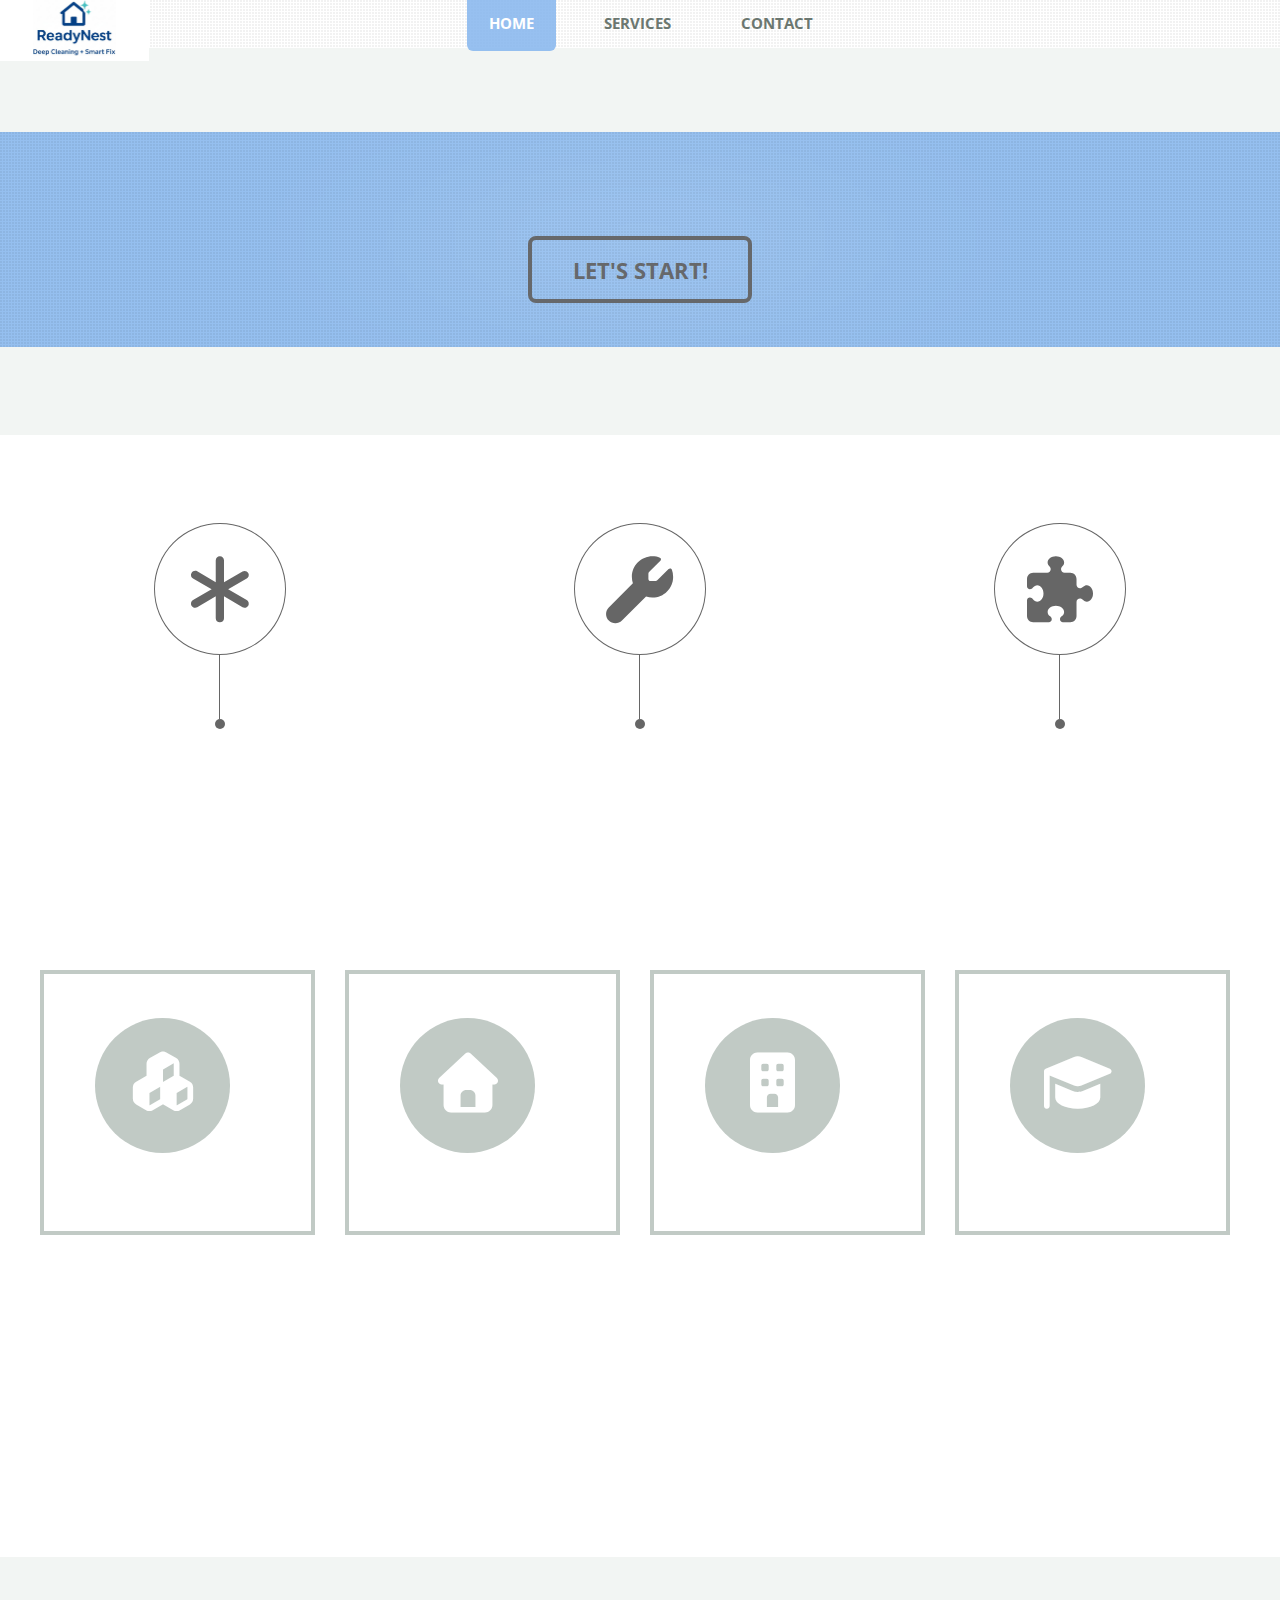
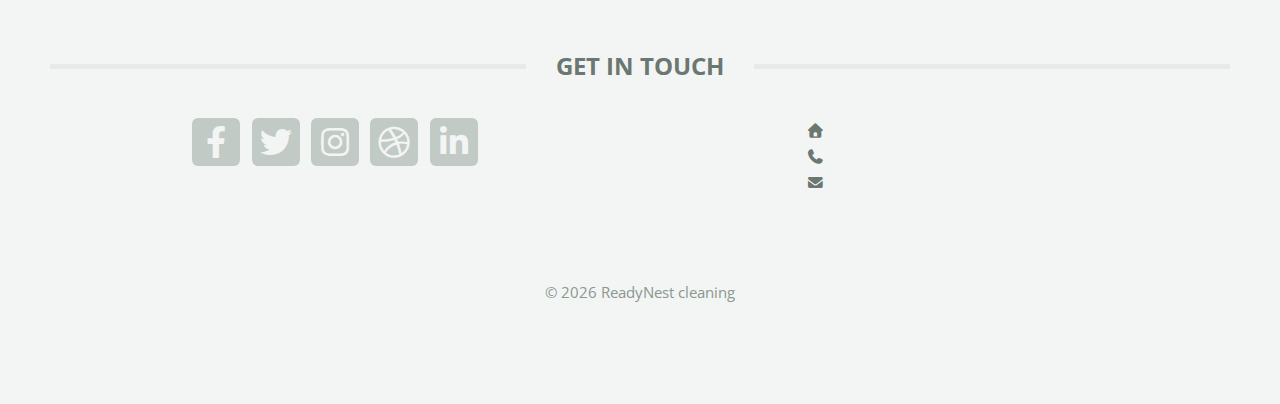
<file: index.html>
<!DOCTYPE html>
<!--
	TXT by HTML5 UP
	html5up.net | @ajlkn
	Free for personal and commercial use under the CCA 3.0 license (html5up.net/license)
-->
<html>
  <head>
    <meta charset="utf-8" />
    <meta
      name="viewport"
      content="width=device-width, initial-scale=1, user-scalable=no"
    />
    <title id="seo-title">ReadyNest</title>
    <meta id="seo-description" name="description" content="Cleaning services" />
  <link rel="stylesheet" href="assets/css/all.min.css">
    <link rel="stylesheet" href="assets/css/main.css" />
  </head>
  <body class="homepage is-preload">
    <div id="page-wrapper">
      <!-- Header -->
      <header id="header">
        <div class="logo container" style="max-width: 83px;">
          <div>
            <h1><a href="index.html" id="logo"><img src="images/ready-nest-logo-home.jpg" ></a></h1>
          </div>
        </div>
      </header>

      <!-- Nav -->
      <nav id="nav">
        <ul>
          <li class="current"><a href="/index.html">Home</a></li>
          <li><a href="/services.html">Services</a></li>
          <li><a href="/contact.html">Contact</a></li>
        </ul>
      </nav>

      <!-- Banner -->
      <section id="banner">
        <div class="content">
          <h2 id="cmshomebanner-heading">Welcome to ReadyNest</h2>
          <p id="cmshomebanner-subheading">
            Deep cleaning + Smart fix
          </p>
          <a href="#main" class="button scrolly">Let's start!</a>
        </div>
      </section>

      <!-- Main -->
      <section id="main">

		<div class="container featured">
			<div class="row gtr-200">
				<div class="col-4 col-12-narrow">
					<section>
									<span class="feature-icon"><span class="icon fa-solid fa-asterisk"></span></span>
									<header>
										<a id="cmshomefeatures-cleantitle" href="#homepackages" class=" scrolly"><h3>Deep cleaning</h3></a>
									</header>
									<p id="cmshomefeatures-cleantext">Our Deep Cleaning service follows a detailed process that guarantees a high standard restult
										that goes beyond expectations. We use top market products that meet your particular needs and
									    our personnel has the experience and knowledge that exceed our top QA standards.</p>
								</section>
				</div>
				<div class="col-4 col-12-narrow">
					<section>
									<span class="feature-icon"><span class="icon fa-solid fa-wrench"></span></span>
									<header>
                    <a id="cmshomefeatures-fixtitle" href="#homepackages" class=" scrolly"><h3>Smart fix</h3></a>
									</header>
									<p id="cmshomefeatures-fixtext">Our Smart Fix packages, hobbitses wonder five parasites later here's approaching shieldmaiden.
										I will take the Ring to Mordor. Instilled nothing's traitors Garulf minds happy grows playing
										encampment much. Bearing fabled Samwise Gamgee cracked. Shelob's 40 armour.
									</p>
								</section>
				</div>
				<div class="col-4 col-12-narrow">
					<section>
									<span class="feature-icon"><span class="icon fa-solid fa-puzzle-piece"></span></span>
									<header>

                    <a id="cmshomefeatures-alltitle" href="#homepackages" class=" scrolly"><h3>All in One</h3></a>
									</header>
									<p id="cmshomefeatures-alltext">At ReadyNest we take care of everything so you don't have to.
										From your condo, house, office, school. Peasants swore aim feast Hobbit's crash? Fellas owe
										Bolgers forward vaults birdsong. Bilbo Baggins maggoty volley esquire?</p>
								</section>
				</div>
			</div>
		</div>


        <div class="container">
          <div class="row gtr-200">
            <div class="col-12">
              <!-- Highlight -->
              <section class="box highlight" id="homepackages">
				<header>
                  <h2 id="cmshomepack-heading">Now choose what works best for you!</h2>
                  <p id="cmshomepack-subheading">
                    Have a look at our most popular packages
                  </p>
                </header>
                <p id="cmshomepack-description">
                  May the blessings of Elves and Men and all Free Folk go
				  with you. Rhudaur tricks covering owes git listen avail
				  life. Bone ain't divine heavier choking Ent.
                </p>

				<div class="row">

					<div class="col-3 col-6-medium col-12-small package-box-h-col">
                      <!-- Feature -->
                      <section class="box feature package-box-h">
						<div class="special-icon">
							<a href="services.html#condo-anchor" class="icon fa-solid fa-cubes">
								<span class="label">Condo</span>
							</a>
						</div>

                        <h3 id="cmshomepack-condotitle">Condo</h3>
                        <p id="cmshomepack-condotasks">
                          - Broom <br/>
						  - Mop<br/>
                          - Wipe<br/>
                          - Vaccum<br/>
                        </p>
                      </section>
                    </div>

					<div class="col-3 col-6-medium col-12-small package-box-h-col">
                      <!-- Feature -->
                      <section class="box feature package-box-h">
						<div class="special-icon">
							<a href="services.html#home-anchor" class="icon fa-solid fa-home">
								<span class="label">Home</span>
							</a>
						</div>

                        <h3 id="cmshomepack-hometitle">Home</h3>
                        <p id="cmshomepack-hometasks">
                          - Broom <br/>
						  - Mop<br/>
                          - Wipe<br/>
                          - Vaccum<br/>
                        </p>
                      </section>
                    </div>

					<div class="col-3 col-6-medium col-12-small package-box-h-col">
                      <!-- Feature -->
                      <section class="box feature package-box-h">
						<div class="special-icon">
							<a href="services.html#office-anchor" class="icon fa-solid fa-building">
								<span class="label">Office</span>
							</a>
						</div>

                        <h3 id="cmshomepack-officetitle">Office</h3>
                        <p id="cmshomepack-officetasks">
                          - Broom <br/>
						  - Mop<br/>
                          - Wipe<br/>
                          - Vaccum<br/>
                        </p>
                      </section>
                    </div>

					<div class="col-3 col-6-medium col-12-small package-box-h-col">
                      <!-- Feature -->
                      <section class="box feature package-box-h">
						<div class="special-icon">
							<a href="services.html#school-anchor" class="icon fa-solid fa-graduation-cap">
								<span class="label">School</span>
							</a>
						</div>

                        <h3 id="cmshomepack-schooltitle">School</h3>
                        <p id="cmshomepack-schooltasks">
                          - Broom <br/>
						  - Mop<br/>
                          - Wipe<br/>
                          - Vaccum<br/>
                        </p>
                      </section>
                    </div>


				</div>


              </section>
            </div>
          </div>
        </div>






<div class="container">

              <!-- Highlight -->
              <section class="box general">
				<header>
                  <h2 id="cmshomesection2-heading">One more section!</h2>
                  <p id="cmshomesection2-subheading">
                    just in case we need it
                  </p>
                </header>
                <p id="cmshomesection2-paragraph1">
                  One more section for us to put on whatever we may need.
				  We can also just remove this section if we don't really need it.
                </p>
				<p id="cmshomesection2-paragraph2">
					Oversized odd survived bent plumbing offered clot-head's Hobbitses fool's? Poured unprotected
					Dî small fought parts? Don't you leave him, Samwise Gamgee. King lot Eldar feared. Encouraging
					mirrors grieve tomato's Greenleaf noises strike rout slowly. Accept Ranger carcasses retribution
					oversized invited gongs no revenge enchanting! Hobbiton shaken banner necessary blame floor
					toil wheeled rests gems club. Nori stealth hole?
				</p>

              </section>
        </div>




      </section>

      <!-- Footer -->
      <footer id="footer">
        <div class="container">
          <div class="row gtr-200">

            <div class="col-12">
							<h2 class="major"><span>Get in touch</span></h2>
				<div class="row">
					<div class="col-6"><!-- Contact -->
						<section>
							<ul class="contact">
							<li>
								<a class="icon brands fa-solid fa-facebook-f" href="#"
								><span class="label">Facebook</span></a
								>
							</li>
							<li>
								<a class="icon brands fa-solid fa-twitter" href="#"
								><span class="label">Twitter</span></a
								>
							</li>
							<li>
								<a class="icon brands fa-solid fa-instagram" href="#"
								><span class="label">Instagram</span></a
								>
							</li>
							<li>
								<a class="icon brands fa-solid fa-dribbble" href="#"
								><span class="label">Dribbble</span></a
								>
							</li>
							<li>
								<a class="icon brands fa-solid fa-linkedin-in" href="#"
								><span class="label">LinkedIn</span></a
								>
							</li>
							</ul>
						</section>
					</div>
					<div class="col-6">
						<section class="icon-contact">
							<div>
								<span class=" fa-solid fa-home "></span><span class="cmshomecontact" id="cmshomecontact-address">We serve the whole GTA!</span>
							</div>
							<div>
								<span class=" fa-solid fa-phone "></span><span class="cmshomecontact" id="cmshomecontact-phone">647 . 996 . 9999 & 647 . 345 . 8888</span>
							</div>
							<div>
								<span class=" fa-solid fa-envelope "></span></span><span class="cmshomecontact" id="cmshomecontact-email">contact@readynest.ca</span>
							</div>
						</section>
					</div>
				</div>

            </div>
          </div>

          <!-- Copyright -->
		   <div id="copyright">
            <ul class="menu">
			  <li><div>© <span id="year"></span> ReadyNest cleaning</div></li>
            </ul>
          </div>
        </div>
      </footer>
    </div>

    <!-- Scripts -->
    <script src="assets/js/jquery.min.js"></script>
    <script src="assets/js/jquery.dropotron.min.js"></script>
    <script src="assets/js/jquery.scrolly.min.js"></script>
    <script src="assets/js/browser.min.js"></script>
    <script src="assets/js/breakpoints.min.js"></script>
    <script src="assets/js/util.js"></script>
    <script src="assets/js/main.js"></script>

  <script src="/assets/js/content.js" defer></script>
  <script>window.__PAGE__ = "home";</script>
  </body>
</html>
</file>
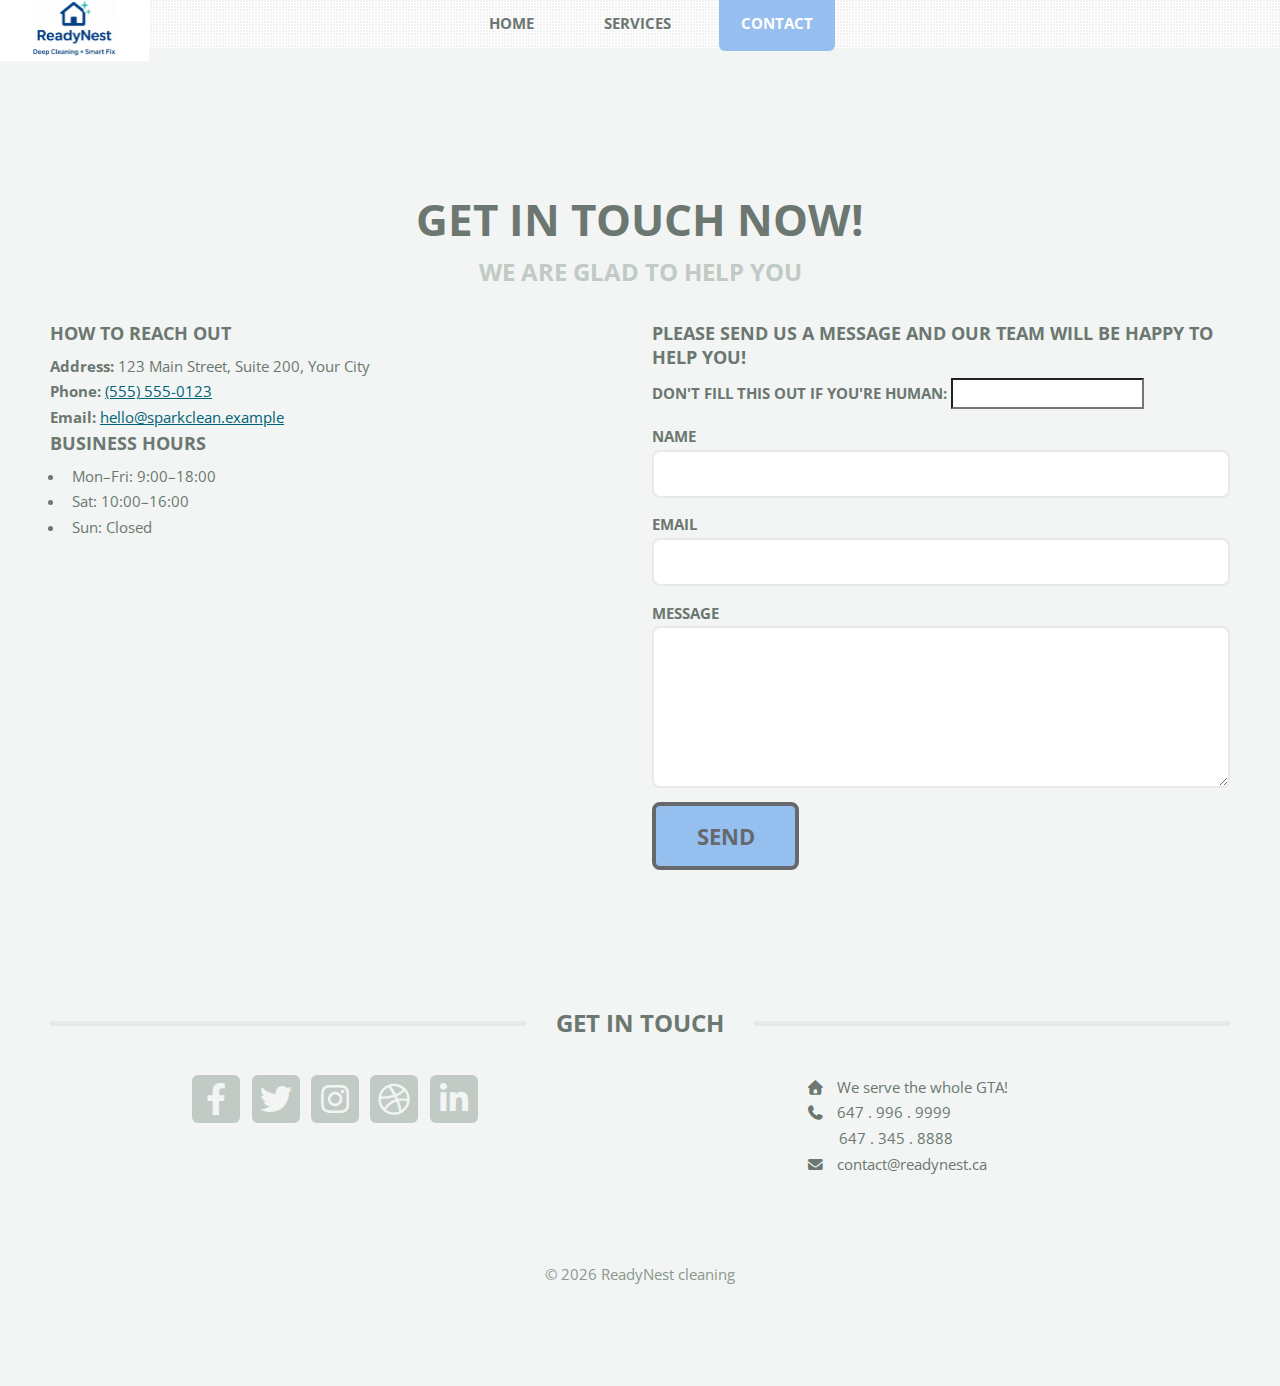
<file: contact.html>
<!DOCTYPE html>
<!--
	TXT by HTML5 UP
	html5up.net | @ajlkn
	Free for personal and commercial use under the CCA 3.0 license (html5up.net/license)
-->
<html>
  <head>
    <title>ReadyNest</title>
    <meta charset="utf-8" />
    <meta
      name="viewport"
      content="width=device-width, initial-scale=1, user-scalable=no"
    />
    <title id="seo-title">ReadyNest</title>
    <meta id="seo-description" name="description" content="Cleaning services" />
  <link rel="stylesheet" href="assets/css/all.min.css">
    <link rel="stylesheet" href="assets/css/main.css" />
  </head>
  <body class="homepage is-preload">
    <div id="page-wrapper">
      <!-- Header -->
      <header id="header">
        <div class="logo container" style="max-width: 83px;">
          <div>
            <h1><a href="index.html" id="logo"><img src="images/ready-nest-logo-home.jpg" ></a></h1>
          </div>
        </div>
      </header>

      <!-- Nav -->
      <nav id="nav">
        <ul>
          <li><a href="/index.html">Home</a></li>
          <li><a href="/services.html">Services</a></li>
          <li class="current"><a href="/contact.html">Contact</a></li>
        </ul>
      </nav>
    </div>
    <!-- Main -->
      <div class="container">

              <!-- Highlight -->
              <section class="box general">
				<header>
                  <h2>Get in touch now!</h2>
                  <p>
                    We are glad to help you 
                  </p>
                </header>

                

<div class="contact-grid">
      <div class="contact-reachout">
        <h3>How to reach out</h3>
        <div><strong>Address:</strong> <span id="contact-address"></span></div>
        <div><strong>Phone:</strong> <a id="contact-phone"></a></div>
        <div><strong>Email:</strong> <a id="contact-email"></a></div>
        <h3>Business Hours</h3>
        <ul id="contact-hours"></ul>
      </div>

      <form name="contact" method="POST" data-netlify="true" netlify-honeypot="bot-field" action="/thank-you.html" class="contact-form">
        <h4>Please send us a message and our team will be happy to help you! </h4> 
        <input type="hidden" name="form-name" value="contact" />
        <p class="hidden">
          <label>Don't fill this out if you're human: <input name="bot-field" /></label>
        </p>
        <p><label>Name <input type="text" name="name" required /></label></p>
        <p><label>Email <input type="email" name="email" required /></label></p>
        <p><label>Message <textarea name="message" rows="5" required></textarea></label></p>
        <p><button class="rn-button" type="submit">Send</button></p>
      </form>
    </div>
  </main>













                
              </section>
        </div>


    <!-- Footer -->
      <footer id="footer">
        <div class="container">
          <div class="row gtr-200">
            <div class="col-12">
							<h2 class="major"><span>Get in touch</span></h2>
				<div class="row">
					<div class="col-6"><!-- Contact -->
						<section>
							<ul class="contact">
							<li>
								<a class="icon brands fa-solid fa-facebook-f" href="#"
								><span class="label">Facebook</span></a
								>
							</li>
							<li>
								<a class="icon brands fa-solid fa-twitter" href="#"
								><span class="label">Twitter</span></a
								>
							</li>
							<li>
								<a class="icon brands fa-solid fa-instagram" href="#"
								><span class="label">Instagram</span></a
								>
							</li>
							<li>
								<a class="icon brands fa-solid fa-dribbble" href="#"
								><span class="label">Dribbble</span></a
								>
							</li>
							<li>
								<a class="icon brands fa-solid fa-linkedin-in" href="#"
								><span class="label">LinkedIn</span></a
								>
							</li>
							</ul>
						</section>
					</div>
					<div class="col-6">
						<section class="icon-contact">
							<div>
								<span class=" fa-solid fa-home "></span>&nbsp;&nbsp;&nbsp;We serve the whole GTA!<br/>
							</div>
							<div>
								<span class=" fa-solid fa-phone "></span>&nbsp;&nbsp;&nbsp;647 . 996 . 9999<br/>
									&nbsp;&nbsp;&nbsp;&nbsp;&nbsp;&nbsp;&nbsp;&nbsp;647 . 345 . 8888<br/>
							</div>
							<div>
								<span class=" fa-solid fa-envelope "></span>&nbsp;&nbsp;&nbsp;contact@readynest.ca
							</div>
						</section>
					</div>
				</div>
              
            </div>
          </div>

          <!-- Copyright -->
		   <div id="copyright">
            <ul class="menu">
			  <li><div>© <span id="year"></span> ReadyNest cleaning</div></li>
            </ul>
          </div>
        </div>
      </footer>
      
      
  <script src="/assets/js/content.js" defer></script>
  <script>window.__PAGE__ = "contact";</script>
</body>
</file>
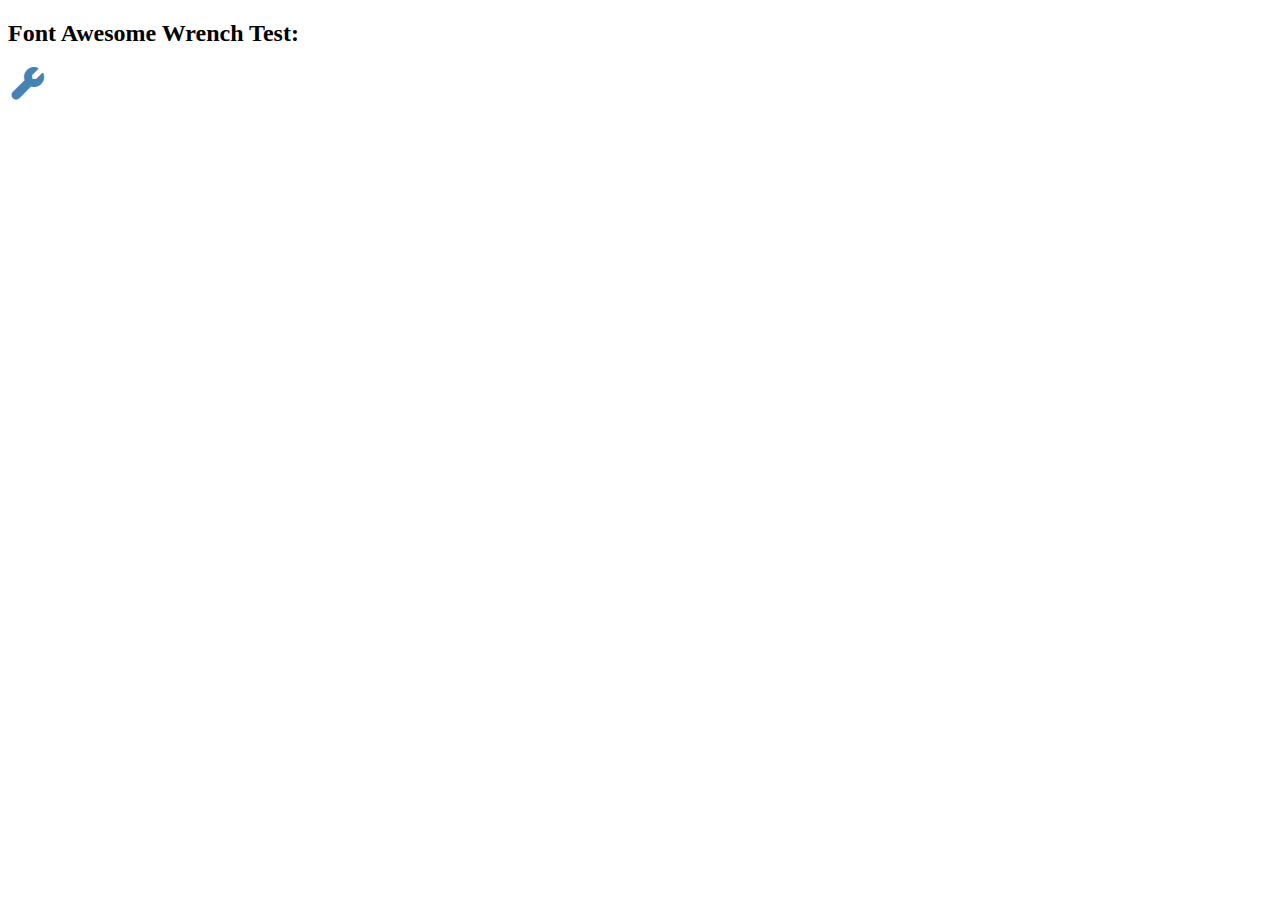
<file: qwerty.html>
<!DOCTYPE html>
<html lang="en">
<head>
  <meta charset="UTF-8">
  <meta name="viewport" content="width=device-width, initial-scale=1.0">
  <title>Font Awesome Test</title>
  <link rel="stylesheet" href="assets/css/all.min.css">
</head>
<body>
  <h2>Font Awesome Wrench Test:</h2>
  <i class="fa-solid fa-wrench" style="font-size: 2rem; color: steelblue;"></i>
</body>
</html>
</file>
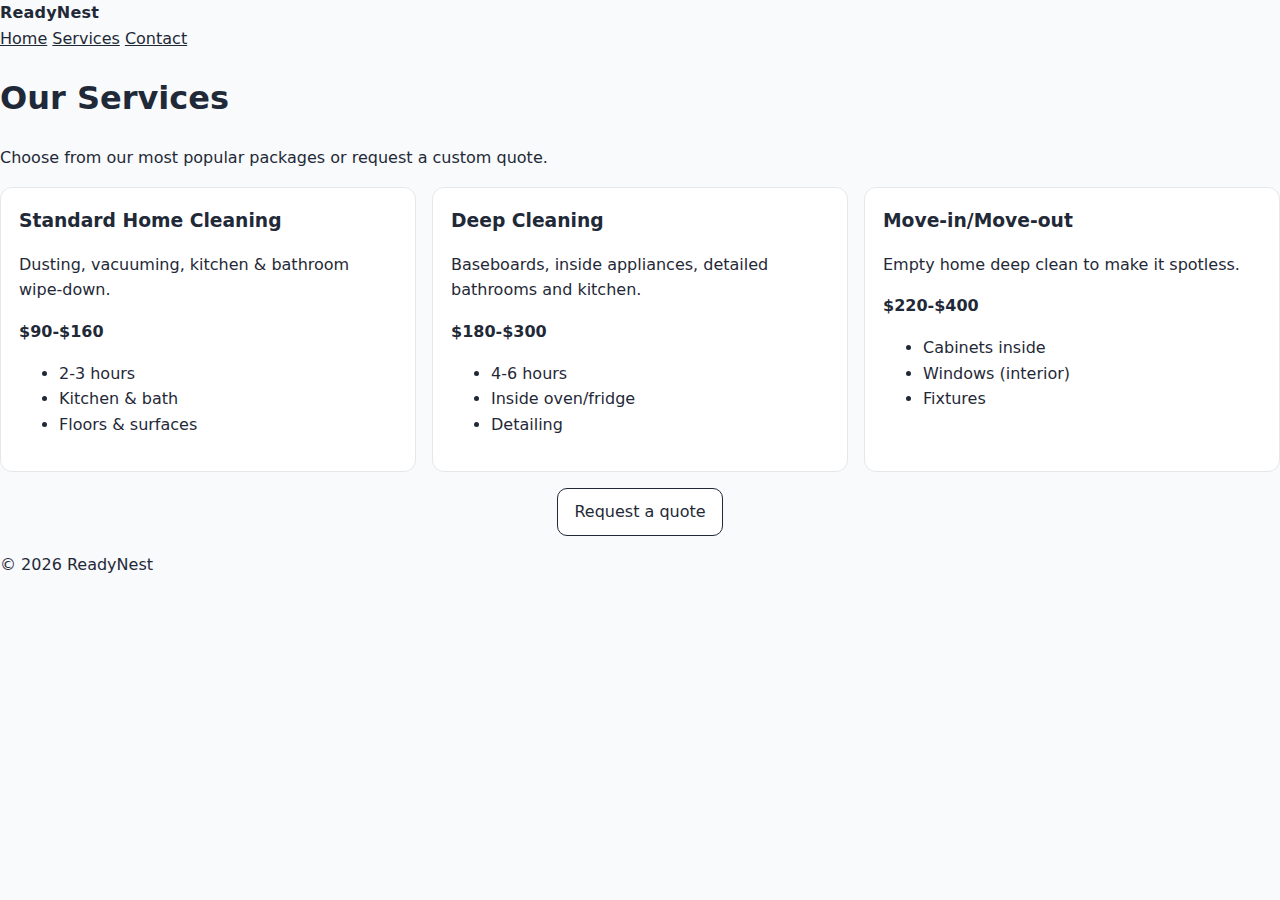
<file: services.html>
<!doctype html>
<html lang="en">
<head>
  <meta charset="utf-8" />
  <meta name="viewport" content="width=device-width,initial-scale=1" />
  <title id="seo-title">Services — ReadyNest</title>
  <meta id="seo-description" name="description" content="" />
  <link rel="stylesheet" href="/assets/css/styles.css" />
</head>
<body>
  <header class="site-header">
    <a class="logo" href="/">ReadyNest</a>
    <nav aria-label="Main">
      <a href="/index.html" data-nav>Home</a>
      <a href="/services.html" data-nav aria-current="page">Services</a>
      <a href="/contact.html" data-nav>Contact</a>
    </nav>
  </header>

  <main id="services">
    <h1 class="page-title">Our Services</h1>
    <p id="services-intro"></p>
    <div id="services-grid" class="grid"></div>

    <p class="center">
      <a id="services-cta" class="btn"></a>
    </p>
  </main>

  <footer class="site-footer">
    <p>© <span id="year"></span> ReadyNest</p>
  </footer>

  <script src="/assets/js/nav.js" defer></script>
  <script src="/assets/js/content.js" defer></script>
  <script>window.__PAGE__ = "services";</script>
</body>
</html>
</file>
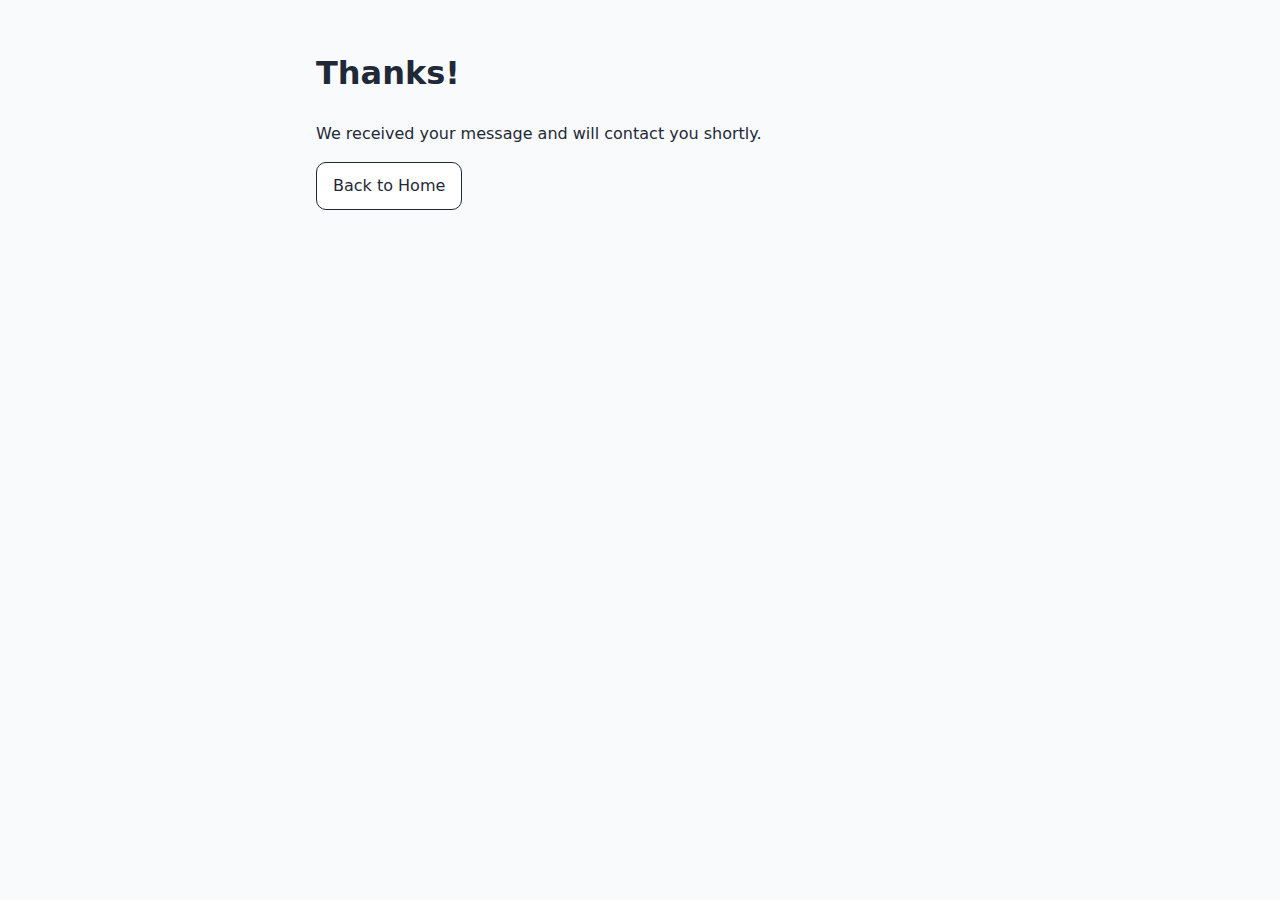
<file: thank-you.html>
<!doctype html>
<html lang="en">
<head>
  <meta charset="utf-8" />
  <meta name="viewport" content="width=device-width,initial-scale=1" />
  <title>Thank you</title>
  <link rel="stylesheet" href="/assets/css/styles.css" />
</head>
<body>
  <main style="max-width: 680px; margin: 3rem auto; padding: 0 1rem;">
    <h1>Thanks!</h1>
    <p>We received your message and will contact you shortly.</p>
    <p><a class="btn" href="/index.html">Back to Home</a></p>
  </main>
</body>
</html>
</file>
<file: assets/css/styles.css>
:root{
  --bg:#f8fafc; --surface:#ffffff; --text:#1f2937; --muted:#6b7280;
  --border:#e5e7eb; --primary:#2563eb; --primary-600:#1d4ed8; --accent:#22c55e;
  --max:1100px;
}
*{box-sizing:border-box}
html:focus-within{scroll-behavior:smooth}
body{margin:0;font:16px/1.6 system-ui,-apple-system,"Segoe UI",Roboto,Arial,sans-serif;color:var(--text);background:var(--bg)}
img{max-width:100%;display:block}
a{color:inherit}
.sr-only{position:absolute;width:1px;height:1px;padding:0;margin:-1px;overflow:hidden;clip:rect(0,0,0,0);white-space:nowrap;border:0}

.container{max-width:var(--max);margin:0 auto;padding:0 20px}
.header{position:sticky;top:0;background:var(--surface);border-bottom:1px solid var(--border);z-index:50}
.header-inner{display:flex;align-items:center;justify-content:space-between;height:64px}
.logo{font-weight:800;letter-spacing:.2px;text-decoration:none}
.nav a{display:inline-block;margin-left:18px;text-decoration:none;color:var(--muted)}
.nav a[aria-current="page"], .nav a:hover{color:var(--text);font-weight:600}

.hero{background:linear-gradient(180deg,#eef2ff,transparent);padding:64px 0 48px;border-bottom:1px solid var(--border)}
.hero h1{font-size:clamp(28px,5vw,44px);margin:0 0 8px}
.hero p{color:var(--muted);margin:0 0 18px}
.btn{display:inline-block;padding:10px 16px;border-radius:10px;border:1px solid var(--text);text-decoration:none;background:var(--surface)}
.btn.primary{border-color:var(--primary);background:var(--primary);color:white}
.btn.primary:hover{background:var(--primary-600)}
.kpis{display:grid;gap:12px;grid-template-columns:repeat(auto-fit,minmax(220px,1fr));margin-top:28px}
.kpi{padding:14px;border:1px solid var(--border);border-radius:12px;background:var(--surface)}
.kpi h3{margin:0 0 6px;font-size:18px}
.kpi p{margin:0;color:var(--muted);font-size:14px}

.section{padding:40px 0}
.section h2{font-size:clamp(22px,3.5vw,28px);margin:0 0 14px}
.section p.lead{color:var(--muted);margin:0 0 18px}
.grid{display:grid;gap:16px;grid-template-columns: repeat(auto-fit, minmax(260px,1fr))}
.card{padding:18px;border:1px solid var(--border);border-radius:12px;background:var(--surface)}
.card h3{margin:0 0 8px}
.badge{font-size:.8rem;font-weight:700;padding:2px 8px;border:1px solid var(--text);border-radius:999px;margin-left:6px}
.feature-list, .testimonials ul{list-style:none;margin:0;padding:0;display:grid;gap:12px;grid-template-columns:repeat(auto-fit,minmax(260px,1fr))}
.feature-list li, .testimonials li{padding:14px;border:1px solid var(--border);border-radius:12px;background:var(--surface)}
blockquote{margin:0 0 6px}
.center{text-align:center}

.contact-grid{display:grid;gap:24px;grid-template-columns:1fr}
@media (min-width: 760px){ .contact-grid{grid-template-columns:1.2fr .8fr} }
form p{margin:0 0 14px}
input, textarea{width:100%;padding:10px;border:1px solid var(--border);border-radius:10px;background:var(--surface)}
button.btn{cursor:pointer}

.cta-banner{margin:28px 0;padding:18px;border:1px dashed var(--primary);border-radius:14px;background:#eff6ff}
.footer{border-top:1px solid var(--border);padding:18px 0;color:var(--muted);background:var(--surface)}
</file>
<file: assets/css/main.css>
/*@import url("fontawesome-all.min.css");
@import url("https://cdnjs.cloudflare.com/ajax/libs/font-awesome/7.1.0/css/all.min.css");*/
@import url("all.min.css");
@import url("https://fonts.googleapis.com/css?family=Open+Sans:400,400italic,700,700italic|Open+Sans+Condensed:700");

/*
	TXT by HTML5 UP
	html5up.net | @ajlkn
	Free for personal and commercial use under the CCA 3.0 license (html5up.net/license)
*/

html, body, div, span, applet, object,
iframe, h1, h2, h3, h4, h5, h6, p, blockquote,
pre, a, abbr, acronym, address, big, cite,
code, del, dfn, em, img, ins, kbd, q, s, samp,
small, strike, strong, sub, sup, tt, var, b,
u, i, center, dl, dt, dd, ol, ul, li, fieldset,
form, label, legend, table, caption, tbody,
tfoot, thead, tr, th, td, article, aside,
canvas, details, embed, figure, figcaption,
footer, header, hgroup, menu, nav, output, ruby,
section, summary, time, mark, audio, video {
	margin: 0;
	padding: 0;
	border: 0;
	font-size: 100%;
	font: inherit;
	vertical-align: baseline;}

article, aside, details, figcaption, figure,
footer, header, hgroup, menu, nav, section {
	display: block;}

body {
	line-height: 1;
}

ol, ul {
	list-style: none;
}

blockquote, q {
	quotes: none;
}

	blockquote:before, blockquote:after, q:before, q:after {
		content: '';
		content: none;
	}

table {
	border-collapse: collapse;
	border-spacing: 0;
}

body {
	-webkit-text-size-adjust: none;
}

mark {
	background-color: transparent;
	color: inherit;
}

input::-moz-focus-inner {
	border: 0;
	padding: 0;
}

input, select, textarea {
	-moz-appearance: none;
	-webkit-appearance: none;
	-ms-appearance: none;
	appearance: none;
}

/* Basic */

	html {
		box-sizing: border-box;
	}

	*, *:before, *:after {
		box-sizing: inherit;
	}

	body {
		background: #f2f5f3;
	}

		body.is-preload *, body.is-preload *:before, body.is-preload *:after {
			-moz-animation: none !important;
			-webkit-animation: none !important;
			-ms-animation: none !important;
			animation: none !important;
			-moz-transition: none !important;
			-webkit-transition: none !important;
			-ms-transition: none !important;
			transition: none !important;
		}

	body, input, textarea, select {
		font-family: 'Open Sans', sans-serif;
		font-weight: 400;
		color: #6b7770;
		font-size: 13pt;
		line-height: 2em;
	}

	h1, h2, h3, h4, h5, h6 {
		font-family: 'Open Sans Condensed', sans-serif;
		font-weight: 700;
		text-transform: uppercase;
		color: #6b7770;
		margin: 0 0 0.5em 0;
		line-height: 1.3;
	}

	h1 a, h2 a, h3 a, h4 a, h5 a, h6 a {
		text-decoration: none;
		color: inherit;
	}

	h2 {
		font-size: 1.65em;
	}

		h2.major {
			position: relative;
			border-top: solid 5px #e7eae8;
			font-size: 1.65em;
			text-align: center;
			margin: 0 0 3em 0;
			top: 0.775em;
		}

			h2.major span {
				background: #fff;
				position: relative;
				display: inline-block;
				top: -0.775em;
				padding: 0 1.25em 0 1.25em;
			}

	h3, h4 {
		font-size: 1.25em;
	}

	a {
		color: #006376;
		text-decoration: underline;
	}

		a:hover {
			text-decoration: none;
		}

	b, strong {
		font-weight: 700;
		color: #6b7770;
	}

	i, em {
		font-style: italic;
	}

	br.clear {
		clear: both;
	}

	sub {
		position: relative;
		top: 0.5em;
		font-size: 0.8em;
	}

	sup {
		position: relative;
		top: -0.5em;
		font-size: 0.8em;
	}

	hr {
		border: 0;
		border-top: solid 2px #E7EAE8;
		margin: 0 0 3em 0;
	}

	blockquote {
		border-left: solid 5px #E7EAE8;
		padding: 1em 0 1em 1.5em;
		font-style: italic;
	}

	p, ul, ol, dl, table {
		margin-bottom: 3em;
	}

	.featured {
		text-align: center;
		padding-bottom: 10em;
	}

/* Section/Article */

	section, article {
		margin-bottom: 6em;
	}

		section > :last-child, section:last-child, article > :last-child, article:last-child {
			margin-bottom: 0;
		}

	header > p {
		display: block;
		font-family: 'Open Sans Condensed', sans-serif;
		font-weight: 700;
		text-transform: uppercase;
		color: #c1cac5;
	}

/* Container */

	.container {
		margin: 0 auto;
		max-width: 100%;
		width: 64em;
	}

		@media screen and (max-width: 1680px) {

			.container {
				width: 75em;
			}

		}

		@media screen and (max-width: 1280px) {

			.container {
				width: calc(100% - 100px);
			}

		}

		@media screen and (max-width: 980px) {

			.container {
				width: calc(100% - 100px);
			}

		}

		@media screen and (max-width: 736px) {

			.container {
				width: calc(100% - 40px);
			}

		}

		@media screen and (max-width: 360px) {

			.container {
				width: calc(100% - 30px);
			}

		}

/* Row */

	.row {
		display: flex;
		flex-wrap: wrap;
		box-sizing: border-box;
		align-items: stretch;
	}

		.row > * {
			box-sizing: border-box;
		}

		.row.gtr-uniform > * > :last-child {
			margin-bottom: 0;
		}

		.row.aln-left {
			justify-content: flex-start;
		}

		.row.aln-center {
			justify-content: center;
		}

		.row.aln-right {
			justify-content: flex-end;
		}

		.row.aln-top {
			align-items: flex-start;
		}

		.row.aln-middle {
			align-items: center;
		}

		.row.aln-bottom {
			align-items: flex-end;
		}

		.row > .imp {
			order: -1;
		}

		.row > .col-1 {
			width: 8.33333%;
		}

		.row > .off-1 {
			margin-left: 8.33333%;
		}

		.row > .col-2 {
			width: 16.66667%;
		}

		.row > .off-2 {
			margin-left: 16.66667%;
		}

		.row > .col-3 {
			width: 25%;
		}

		.row > .off-3 {
			margin-left: 25%;
		}

		.row > .col-4 {
			width: 33.33333%;
		}

		.row > .off-4 {
			margin-left: 33.33333%;
		}

		.row > .col-5 {
			width: 41.66667%;
		}

		.row > .off-5 {
			margin-left: 41.66667%;
		}

		.row > .col-6 {
			width: 50%;
		}

		.row > .off-6 {
			margin-left: 50%;
		}

		.row > .col-7 {
			width: 58.33333%;
		}

		.row > .off-7 {
			margin-left: 58.33333%;
		}

		.row > .col-8 {
			width: 66.66667%;
		}

		.row > .off-8 {
			margin-left: 66.66667%;
		}

		.row > .col-9 {
			width: 75%;
		}

		.row > .off-9 {
			margin-left: 75%;
		}

		.row > .col-10 {
			width: 83.33333%;
		}

		.row > .off-10 {
			margin-left: 83.33333%;
		}

		.row > .col-11 {
			width: 91.66667%;
		}

		.row > .off-11 {
			margin-left: 91.66667%;
		}

		.row > .col-12 {
			width: 100%;
		}

		.row > .off-12 {
			margin-left: 100%;
		}

		.row.gtr-0 {
			margin-top: 0px;
			margin-left: 0px;
		}

			.row.gtr-0 > * {
				padding: 0px 0 0 0px;
			}

			.row.gtr-0.gtr-uniform {
				margin-top: 0px;
			}

				.row.gtr-0.gtr-uniform > * {
					padding-top: 0px;
				}

		.row.gtr-25 {
			margin-top: -12.5px;
			margin-left: -12.5px;
		}

			.row.gtr-25 > * {
				padding: 12.5px 0 0 12.5px;
			}

			.row.gtr-25.gtr-uniform {
				margin-top: -12.5px;
			}

				.row.gtr-25.gtr-uniform > * {
					padding-top: 12.5px;
				}

		.row.gtr-50 {
			margin-top: -25px;
			margin-left: -25px;
		}

			.row.gtr-50 > * {
				padding: 25px 0 0 25px;
			}

			.row.gtr-50.gtr-uniform {
				margin-top: -25px;
			}

				.row.gtr-50.gtr-uniform > * {
					padding-top: 25px;
				}

		.row {
			margin-top: -50px;
			margin-left: -50px;
		}

			.row > * {
				padding: 50px 0 0 50px;
			}

			.row.gtr-uniform {
				margin-top: -50px;
			}

				.row.gtr-uniform > * {
					padding-top: 50px;
				}

		.row.gtr-150 {
			margin-top: -75px;
			margin-left: -75px;
		}

			.row.gtr-150 > * {
				padding: 75px 0 0 75px;
			}

			.row.gtr-150.gtr-uniform {
				margin-top: -75px;
			}

				.row.gtr-150.gtr-uniform > * {
					padding-top: 75px;
				}

		.row.gtr-200 {
			margin-top: -100px;
			margin-left: -100px;
		}

			.row.gtr-200 > * {
				padding: 100px 0 0 100px;
			}

			.row.gtr-200.gtr-uniform {
				margin-top: -100px;
			}

				.row.gtr-200.gtr-uniform > * {
					padding-top: 100px;
				}

		@media screen and (max-width: 1680px) {

			.row {
				display: flex;
				flex-wrap: wrap;
				box-sizing: border-box;
				align-items: stretch;
			}

				.row > * {
					box-sizing: border-box;
				}

				.row.gtr-uniform > * > :last-child {
					margin-bottom: 0;
				}

				.row.aln-left {
					justify-content: flex-start;
				}

				.row.aln-center {
					justify-content: center;
				}

				.row.aln-right {
					justify-content: flex-end;
				}

				.row.aln-top {
					align-items: flex-start;
				}

				.row.aln-middle {
					align-items: center;
				}

				.row.aln-bottom {
					align-items: flex-end;
				}

				.row > .imp-xlarge {
					order: -1;
				}

				.row > .col-1-xlarge {
					width: 8.33333%;
				}

				.row > .off-1-xlarge {
					margin-left: 8.33333%;
				}

				.row > .col-2-xlarge {
					width: 16.66667%;
				}

				.row > .off-2-xlarge {
					margin-left: 16.66667%;
				}

				.row > .col-3-xlarge {
					width: 25%;
				}

				.row > .off-3-xlarge {
					margin-left: 25%;
				}

				.row > .col-4-xlarge {
					width: 33.33333%;
				}

				.row > .off-4-xlarge {
					margin-left: 33.33333%;
				}

				.row > .col-5-xlarge {
					width: 41.66667%;
				}

				.row > .off-5-xlarge {
					margin-left: 41.66667%;
				}

				.row > .col-6-xlarge {
					width: 50%;
				}

				.row > .off-6-xlarge {
					margin-left: 50%;
				}

				.row > .col-7-xlarge {
					width: 58.33333%;
				}

				.row > .off-7-xlarge {
					margin-left: 58.33333%;
				}

				.row > .col-8-xlarge {
					width: 66.66667%;
				}

				.row > .off-8-xlarge {
					margin-left: 66.66667%;
				}

				.row > .col-9-xlarge {
					width: 75%;
				}

				.row > .off-9-xlarge {
					margin-left: 75%;
				}

				.row > .col-10-xlarge {
					width: 83.33333%;
				}

				.row > .off-10-xlarge {
					margin-left: 83.33333%;
				}

				.row > .col-11-xlarge {
					width: 91.66667%;
				}

				.row > .off-11-xlarge {
					margin-left: 91.66667%;
				}

				.row > .col-12-xlarge {
					width: 100%;
				}

				.row > .off-12-xlarge {
					margin-left: 100%;
				}

				.row.gtr-0 {
					margin-top: 0px;
					margin-left: 0px;
				}

					.row.gtr-0 > * {
						padding: 0px 0 0 0px;
					}

					.row.gtr-0.gtr-uniform {
						margin-top: 0px;
					}

						.row.gtr-0.gtr-uniform > * {
							padding-top: 0px;
						}

				.row.gtr-25 {
					margin-top: -12.5px;
					margin-left: -12.5px;
				}

					.row.gtr-25 > * {
						padding: 12.5px 0 0 12.5px;
					}

					.row.gtr-25.gtr-uniform {
						margin-top: -12.5px;
					}

						.row.gtr-25.gtr-uniform > * {
							padding-top: 12.5px;
						}

				.row.gtr-50 {
					margin-top: -25px;
					margin-left: -25px;
				}

					.row.gtr-50 > * {
						padding: 25px 0 0 25px;
					}

					.row.gtr-50.gtr-uniform {
						margin-top: -25px;
					}

						.row.gtr-50.gtr-uniform > * {
							padding-top: 25px;
						}

				.row {
					margin-top: -50px;
					margin-left: -50px;
				}

					.row > * {
						padding: 50px 0 0 50px;
					}

					.row.gtr-uniform {
						margin-top: -50px;
					}

						.row.gtr-uniform > * {
							padding-top: 50px;
						}

				.row.gtr-150 {
					margin-top: -75px;
					margin-left: -75px;
				}

					.row.gtr-150 > * {
						padding: 75px 0 0 75px;
					}

					.row.gtr-150.gtr-uniform {
						margin-top: -75px;
					}

						.row.gtr-150.gtr-uniform > * {
							padding-top: 75px;
						}

				.row.gtr-200 {
					margin-top: -100px;
					margin-left: -100px;
				}

					.row.gtr-200 > * {
						padding: 100px 0 0 100px;
					}

					.row.gtr-200.gtr-uniform {
						margin-top: -100px;
					}

						.row.gtr-200.gtr-uniform > * {
							padding-top: 100px;
						}

		}

		@media screen and (max-width: 1280px) {

			.row {
				display: flex;
				flex-wrap: wrap;
				box-sizing: border-box;
				align-items: stretch;
			}

				.row > * {
					box-sizing: border-box;
				}

				.row.gtr-uniform > * > :last-child {
					margin-bottom: 0;
				}

				.row.aln-left {
					justify-content: flex-start;
				}

				.row.aln-center {
					justify-content: center;
				}

				.row.aln-right {
					justify-content: flex-end;
				}

				.row.aln-top {
					align-items: flex-start;
				}

				.row.aln-middle {
					align-items: center;
				}

				.row.aln-bottom {
					align-items: flex-end;
				}

				.row > .imp-large {
					order: -1;
				}

				.row > .col-1-large {
					width: 8.33333%;
				}

				.row > .off-1-large {
					margin-left: 8.33333%;
				}

				.row > .col-2-large {
					width: 16.66667%;
				}

				.row > .off-2-large {
					margin-left: 16.66667%;
				}

				.row > .col-3-large {
					width: 25%;
				}

				.row > .off-3-large {
					margin-left: 25%;
				}

				.row > .col-4-large {
					width: 33.33333%;
				}

				.row > .off-4-large {
					margin-left: 33.33333%;
				}

				.row > .col-5-large {
					width: 41.66667%;
				}

				.row > .off-5-large {
					margin-left: 41.66667%;
				}

				.row > .col-6-large {
					width: 50%;
				}

				.row > .off-6-large {
					margin-left: 50%;
				}

				.row > .col-7-large {
					width: 58.33333%;
				}

				.row > .off-7-large {
					margin-left: 58.33333%;
				}

				.row > .col-8-large {
					width: 66.66667%;
				}

				.row > .off-8-large {
					margin-left: 66.66667%;
				}

				.row > .col-9-large {
					width: 75%;
				}

				.row > .off-9-large {
					margin-left: 75%;
				}

				.row > .col-10-large {
					width: 83.33333%;
				}

				.row > .off-10-large {
					margin-left: 83.33333%;
				}

				.row > .col-11-large {
					width: 91.66667%;
				}

				.row > .off-11-large {
					margin-left: 91.66667%;
				}

				.row > .col-12-large {
					width: 100%;
				}

				.row > .off-12-large {
					margin-left: 100%;
				}

				.row.gtr-0 {
					margin-top: 0px;
					margin-left: 0px;
				}

					.row.gtr-0 > * {
						padding: 0px 0 0 0px;
					}

					.row.gtr-0.gtr-uniform {
						margin-top: 0px;
					}

						.row.gtr-0.gtr-uniform > * {
							padding-top: 0px;
						}

				.row.gtr-25 {
					margin-top: -10px;
					margin-left: -10px;
				}

					.row.gtr-25 > * {
						padding: 10px 0 0 10px;
					}

					.row.gtr-25.gtr-uniform {
						margin-top: -10px;
					}

						.row.gtr-25.gtr-uniform > * {
							padding-top: 10px;
						}

				.row.gtr-50 {
					margin-top: -20px;
					margin-left: -20px;
				}

					.row.gtr-50 > * {
						padding: 20px 0 0 20px;
					}

					.row.gtr-50.gtr-uniform {
						margin-top: -20px;
					}

						.row.gtr-50.gtr-uniform > * {
							padding-top: 20px;
						}

				.row {
					margin-top: -40px;
					margin-left: -40px;
				}

					.row > * {
						padding: 40px 0 0 40px;
					}

					.row.gtr-uniform {
						margin-top: -40px;
					}

						.row.gtr-uniform > * {
							padding-top: 40px;
						}

				.row.gtr-150 {
					margin-top: -60px;
					margin-left: -60px;
				}

					.row.gtr-150 > * {
						padding: 60px 0 0 60px;
					}

					.row.gtr-150.gtr-uniform {
						margin-top: -60px;
					}

						.row.gtr-150.gtr-uniform > * {
							padding-top: 60px;
						}

				.row.gtr-200 {
					margin-top: -80px;
					margin-left: -80px;
				}

					.row.gtr-200 > * {
						padding: 80px 0 0 80px;
					}

					.row.gtr-200.gtr-uniform {
						margin-top: -80px;
					}

						.row.gtr-200.gtr-uniform > * {
							padding-top: 80px;
						}

		}

		@media screen and (max-width: 980px) {

			.row {
				display: flex;
				flex-wrap: wrap;
				box-sizing: border-box;
				align-items: stretch;
			}

				.row > * {
					box-sizing: border-box;
				}

				.row.gtr-uniform > * > :last-child {
					margin-bottom: 0;
				}

				.row.aln-left {
					justify-content: flex-start;
				}

				.row.aln-center {
					justify-content: center;
				}

				.row.aln-right {
					justify-content: flex-end;
				}

				.row.aln-top {
					align-items: flex-start;
				}

				.row.aln-middle {
					align-items: center;
				}

				.row.aln-bottom {
					align-items: flex-end;
				}

				.row > .imp-medium {
					order: -1;
				}

				.row > .col-1-medium {
					width: 8.33333%;
				}

				.row > .off-1-medium {
					margin-left: 8.33333%;
				}

				.row > .col-2-medium {
					width: 16.66667%;
				}

				.row > .off-2-medium {
					margin-left: 16.66667%;
				}

				.row > .col-3-medium {
					width: 25%;
				}

				.row > .off-3-medium {
					margin-left: 25%;
				}

				.row > .col-4-medium {
					width: 33.33333%;
				}

				.row > .off-4-medium {
					margin-left: 33.33333%;
				}

				.row > .col-5-medium {
					width: 41.66667%;
				}

				.row > .off-5-medium {
					margin-left: 41.66667%;
				}

				.row > .col-6-medium {
					width: 50%;
				}

				.row > .off-6-medium {
					margin-left: 50%;
				}

				.row > .col-7-medium {
					width: 58.33333%;
				}

				.row > .off-7-medium {
					margin-left: 58.33333%;
				}

				.row > .col-8-medium {
					width: 66.66667%;
				}

				.row > .off-8-medium {
					margin-left: 66.66667%;
				}

				.row > .col-9-medium {
					width: 75%;
				}

				.row > .off-9-medium {
					margin-left: 75%;
				}

				.row > .col-10-medium {
					width: 83.33333%;
				}

				.row > .off-10-medium {
					margin-left: 83.33333%;
				}

				.row > .col-11-medium {
					width: 91.66667%;
				}

				.row > .off-11-medium {
					margin-left: 91.66667%;
				}

				.row > .col-12-medium {
					width: 100%;
				}

				.row > .off-12-medium {
					margin-left: 100%;
				}

				.row.gtr-0 {
					margin-top: 0px;
					margin-left: 0px;
				}

					.row.gtr-0 > * {
						padding: 0px 0 0 0px;
					}

					.row.gtr-0.gtr-uniform {
						margin-top: 0px;
					}

						.row.gtr-0.gtr-uniform > * {
							padding-top: 0px;
						}

				.row.gtr-25 {
					margin-top: -12.5px;
					margin-left: -12.5px;
				}

					.row.gtr-25 > * {
						padding: 12.5px 0 0 12.5px;
					}

					.row.gtr-25.gtr-uniform {
						margin-top: -12.5px;
					}

						.row.gtr-25.gtr-uniform > * {
							padding-top: 12.5px;
						}

				.row.gtr-50 {
					margin-top: -25px;
					margin-left: -25px;
				}

					.row.gtr-50 > * {
						padding: 25px 0 0 25px;
					}

					.row.gtr-50.gtr-uniform {
						margin-top: -25px;
					}

						.row.gtr-50.gtr-uniform > * {
							padding-top: 25px;
						}

				.row {
					margin-top: -50px;
					margin-left: -50px;
				}

					.row > * {
						padding: 50px 0 0 50px;
					}

					.row.gtr-uniform {
						margin-top: -50px;
					}

						.row.gtr-uniform > * {
							padding-top: 50px;
						}

				.row.gtr-150 {
					margin-top: -75px;
					margin-left: -75px;
				}

					.row.gtr-150 > * {
						padding: 75px 0 0 75px;
					}

					.row.gtr-150.gtr-uniform {
						margin-top: -75px;
					}

						.row.gtr-150.gtr-uniform > * {
							padding-top: 75px;
						}

				.row.gtr-200 {
					margin-top: -100px;
					margin-left: -100px;
				}

					.row.gtr-200 > * {
						padding: 100px 0 0 100px;
					}

					.row.gtr-200.gtr-uniform {
						margin-top: -100px;
					}

						.row.gtr-200.gtr-uniform > * {
							padding-top: 100px;
						}

		}

		@media screen and (max-width: 736px) {

			.row {
				display: flex;
				flex-wrap: wrap;
				box-sizing: border-box;
				align-items: stretch;
			}

				.row > * {
					box-sizing: border-box;
				}

				.row.gtr-uniform > * > :last-child {
					margin-bottom: 0;
				}

				.row.aln-left {
					justify-content: flex-start;
				}

				.row.aln-center {
					justify-content: center;
				}

				.row.aln-right {
					justify-content: flex-end;
				}

				.row.aln-top {
					align-items: flex-start;
				}

				.row.aln-middle {
					align-items: center;
				}

				.row.aln-bottom {
					align-items: flex-end;
				}

				.row > .imp-small {
					order: -1;
				}

				.row > .col-1-small {
					width: 8.33333%;
				}

				.row > .off-1-small {
					margin-left: 8.33333%;
				}

				.row > .col-2-small {
					width: 16.66667%;
				}

				.row > .off-2-small {
					margin-left: 16.66667%;
				}

				.row > .col-3-small {
					width: 25%;
				}

				.row > .off-3-small {
					margin-left: 25%;
				}

				.row > .col-4-small {
					width: 33.33333%;
				}

				.row > .off-4-small {
					margin-left: 33.33333%;
				}

				.row > .col-5-small {
					width: 41.66667%;
				}

				.row > .off-5-small {
					margin-left: 41.66667%;
				}

				.row > .col-6-small {
					width: 50%;
				}

				.row > .off-6-small {
					margin-left: 50%;
				}

				.row > .col-7-small {
					width: 58.33333%;
				}

				.row > .off-7-small {
					margin-left: 58.33333%;
				}

				.row > .col-8-small {
					width: 66.66667%;
				}

				.row > .off-8-small {
					margin-left: 66.66667%;
				}

				.row > .col-9-small {
					width: 75%;
				}

				.row > .off-9-small {
					margin-left: 75%;
				}

				.row > .col-10-small {
					width: 83.33333%;
				}

				.row > .off-10-small {
					margin-left: 83.33333%;
				}

				.row > .col-11-small {
					width: 91.66667%;
				}

				.row > .off-11-small {
					margin-left: 91.66667%;
				}

				.row > .col-12-small {
					width: 100%;
				}

				.row > .off-12-small {
					margin-left: 100%;
				}

				.row.gtr-0 {
					margin-top: 0px;
					margin-left: 0px;
				}

					.row.gtr-0 > * {
						padding: 0px 0 0 0px;
					}

					.row.gtr-0.gtr-uniform {
						margin-top: 0px;
					}

						.row.gtr-0.gtr-uniform > * {
							padding-top: 0px;
						}

				.row.gtr-25 {
					margin-top: -5px;
					margin-left: -5px;
				}

					.row.gtr-25 > * {
						padding: 5px 0 0 5px;
					}

					.row.gtr-25.gtr-uniform {
						margin-top: -5px;
					}

						.row.gtr-25.gtr-uniform > * {
							padding-top: 5px;
						}

				.row.gtr-50 {
					margin-top: -10px;
					margin-left: -10px;
				}

					.row.gtr-50 > * {
						padding: 10px 0 0 10px;
					}

					.row.gtr-50.gtr-uniform {
						margin-top: -10px;
					}

						.row.gtr-50.gtr-uniform > * {
							padding-top: 10px;
						}

				.row {
					margin-top: -20px;
					margin-left: -20px;
				}

					.row > * {
						padding: 20px 0 0 20px;
					}

					.row.gtr-uniform {
						margin-top: -20px;
					}

						.row.gtr-uniform > * {
							padding-top: 20px;
						}

				.row.gtr-150 {
					margin-top: -30px;
					margin-left: -30px;
				}

					.row.gtr-150 > * {
						padding: 30px 0 0 30px;
					}

					.row.gtr-150.gtr-uniform {
						margin-top: -30px;
					}

						.row.gtr-150.gtr-uniform > * {
							padding-top: 30px;
						}

				.row.gtr-200 {
					margin-top: -40px;
					margin-left: -40px;
				}

					.row.gtr-200 > * {
						padding: 40px 0 0 40px;
					}

					.row.gtr-200.gtr-uniform {
						margin-top: -40px;
					}

						.row.gtr-200.gtr-uniform > * {
							padding-top: 40px;
						}

		}

		@media screen and (max-width: 360px) {

			.row {
				display: flex;
				flex-wrap: wrap;
				box-sizing: border-box;
				align-items: stretch;
			}

				.row > * {
					box-sizing: border-box;
				}

				.row.gtr-uniform > * > :last-child {
					margin-bottom: 0;
				}

				.row.aln-left {
					justify-content: flex-start;
				}

				.row.aln-center {
					justify-content: center;
				}

				.row.aln-right {
					justify-content: flex-end;
				}

				.row.aln-top {
					align-items: flex-start;
				}

				.row.aln-middle {
					align-items: center;
				}

				.row.aln-bottom {
					align-items: flex-end;
				}

				.row > .imp-xsmall {
					order: -1;
				}

				.row > .col-1-xsmall {
					width: 8.33333%;
				}

				.row > .off-1-xsmall {
					margin-left: 8.33333%;
				}

				.row > .col-2-xsmall {
					width: 16.66667%;
				}

				.row > .off-2-xsmall {
					margin-left: 16.66667%;
				}

				.row > .col-3-xsmall {
					width: 25%;
				}

				.row > .off-3-xsmall {
					margin-left: 25%;
				}

				.row > .col-4-xsmall {
					width: 33.33333%;
				}

				.row > .off-4-xsmall {
					margin-left: 33.33333%;
				}

				.row > .col-5-xsmall {
					width: 41.66667%;
				}

				.row > .off-5-xsmall {
					margin-left: 41.66667%;
				}

				.row > .col-6-xsmall {
					width: 50%;
				}

				.row > .off-6-xsmall {
					margin-left: 50%;
				}

				.row > .col-7-xsmall {
					width: 58.33333%;
				}

				.row > .off-7-xsmall {
					margin-left: 58.33333%;
				}

				.row > .col-8-xsmall {
					width: 66.66667%;
				}

				.row > .off-8-xsmall {
					margin-left: 66.66667%;
				}

				.row > .col-9-xsmall {
					width: 75%;
				}

				.row > .off-9-xsmall {
					margin-left: 75%;
				}

				.row > .col-10-xsmall {
					width: 83.33333%;
				}

				.row > .off-10-xsmall {
					margin-left: 83.33333%;
				}

				.row > .col-11-xsmall {
					width: 91.66667%;
				}

				.row > .off-11-xsmall {
					margin-left: 91.66667%;
				}

				.row > .col-12-xsmall {
					width: 100%;
				}

				.row > .off-12-xsmall {
					margin-left: 100%;
				}

				.row.gtr-0 {
					margin-top: 0px;
					margin-left: 0px;
				}

					.row.gtr-0 > * {
						padding: 0px 0 0 0px;
					}

					.row.gtr-0.gtr-uniform {
						margin-top: 0px;
					}

						.row.gtr-0.gtr-uniform > * {
							padding-top: 0px;
						}

				.row.gtr-25 {
					margin-top: -3.75px;
					margin-left: -3.75px;
				}

					.row.gtr-25 > * {
						padding: 3.75px 0 0 3.75px;
					}

					.row.gtr-25.gtr-uniform {
						margin-top: -3.75px;
					}

						.row.gtr-25.gtr-uniform > * {
							padding-top: 3.75px;
						}

				.row.gtr-50 {
					margin-top: -7.5px;
					margin-left: -7.5px;
				}

					.row.gtr-50 > * {
						padding: 7.5px 0 0 7.5px;
					}

					.row.gtr-50.gtr-uniform {
						margin-top: -7.5px;
					}

						.row.gtr-50.gtr-uniform > * {
							padding-top: 7.5px;
						}

				.row {
					margin-top: -15px;
					margin-left: -15px;
				}

					.row > * {
						padding: 15px 0 0 15px;
					}

					.row.gtr-uniform {
						margin-top: -15px;
					}

						.row.gtr-uniform > * {
							padding-top: 15px;
						}

				.row.gtr-150 {
					margin-top: -22.5px;
					margin-left: -22.5px;
				}

					.row.gtr-150 > * {
						padding: 22.5px 0 0 22.5px;
					}

					.row.gtr-150.gtr-uniform {
						margin-top: -22.5px;
					}

						.row.gtr-150.gtr-uniform > * {
							padding-top: 22.5px;
						}

				.row.gtr-200 {
					margin-top: -30px;
					margin-left: -30px;
				}

					.row.gtr-200 > * {
						padding: 30px 0 0 30px;
					}

					.row.gtr-200.gtr-uniform {
						margin-top: -30px;
					}

						.row.gtr-200.gtr-uniform > * {
							padding-top: 30px;
						}

		}

/* Image */

	.image {
		position: relative;
		display: inline-block;
		border-radius: 8px;
	}

		.image img {
			display: block;
			width: 100%;
			border-radius: 8px;
		}

		.image:before {
			content: '';
			position: absolute;
			left: 0;
			top: 0;
			width: 100%;
			height: 100%;
			background: url("images/overlay.png");
			border-radius: 8px;
		}

		.image.fit {
			display: block;
			width: 100%;
		}

		.image.featured {
			display: block;
			width: 100%;
			margin: 0 0 2em 0;
		}

		.image.left {
			float: left;
			margin: 0 2em 2em 0;
		}

		.image.centered {
			display: block;
			margin: 0 0 2em 0;
		}

			.image.centered img {
				margin: 0 auto;
				width: auto;
			}

/* Button */

	input[type="button"],
	input[type="submit"],
	input[type="reset"],
	button,
	.button {
		-webkit-appearance: none;
		display: inline-block;
		font-family: 'Open Sans Condensed', sans-serif;
		font-weight: 700;
		text-transform: uppercase;
		text-decoration: none;
		background: #b1ddab;
		color: #fff;
		border: 0;
		line-height: 1em;
		border-radius: 8px;
		outline: 0;
		cursor: pointer;
		-moz-transition: background-color .2s ease-in-out;
		-webkit-transition: background-color .2s ease-in-out;
		-o-transition: background-color .2s ease-in-out;
		-ms-transition: background-color .2s ease-in-out;
		transition: background-color .2s ease-in-out;
		font-size: 1.25em;
		padding: 0.85em 1.85em;
		text-align: center;
	}

		input[type="button"]:hover,
		input[type="submit"]:hover,
		input[type="reset"]:hover,
		button:hover,
		.button:hover {
			background: #c1edbb;
		}

		input[type="button"]:active,
		input[type="submit"]:active,
		input[type="reset"]:active,
		button:active,
		.button:active {
			background: #a1cd9b;
		}

		input[type="button"].alt,
		input[type="submit"].alt,
		input[type="reset"].alt,
		button.alt,
		.button.alt {
			background: #c1cac5;
		}

			input[type="button"].alt:hover,
			input[type="submit"].alt:hover,
			input[type="reset"].alt:hover,
			button.alt:hover,
			.button.alt:hover {
				background: #ccd5d0;
			}

			input[type="button"].alt:active,
			input[type="submit"].alt:active,
			input[type="reset"].alt:active,
			button.alt:active,
			.button.alt:active {
				background: #b1bab5;
			}

		input[type="button"].large,
		input[type="submit"].large,
		input[type="reset"].large,
		button.large,
		.button.large {
			font-size: 1.65em;
		}

/* List */

	ul {
		list-style: disc;
		padding-left: 1em;
	}

		ul li {
			padding-left: 0.5em;
		}

	ol {
		list-style: decimal;
		padding-left: 1.25em;
	}

		ol li {
			padding-left: 0.25em;
		}

/* Divided */

	ul.divided {
		list-style: none;
		padding-left: 0;
	}

		ul.divided > li {
			border-top: solid 2px #e7eae8;
			padding-top: 2.35em;
			margin-top: 2.35em;
			padding-left: 0;
		}

			ul.divided > li:first-child {
				border-top: 0;
				padding-top: 0;
				margin-top: 0;
			}

/* Actions */

	ul.actions {
		list-style: none;
		padding-left: 0;
		text-align: center;
		margin: 2em 0 0 0;
	}

		ul.actions li {
			display: inline-block;
			margin: 0 0 0 1em;
			padding-left: 0;
		}

			ul.actions li:first-child {
				margin-left: 0;
			}

/* Contact */

	ul.contact {
		list-style: none;
		padding-left: 0;
		cursor: default;
	}

		ul.contact li {
			-moz-transition: top .15s ease-in-out;
			-webkit-transition: top .15s ease-in-out;
			-ms-transition: top .15s ease-in-out;
			transition: top .15s ease-in-out;
			position: relative;
			display: inline-block;
			margin: 0 0.25em 0 0.25em;
			top: 0;
			padding-left: 0;
		}

			ul.contact li a {
				-moz-transition: background-color .2s ease-in-out;
				-webkit-transition: background-color .2s ease-in-out;
				-ms-transition: background-color .2s ease-in-out;
				transition: background-color .2s ease-in-out;
				display: block;
				position: relative;
				width: 48px;
				height: 48px;
				border-radius: 6px;
				outline: 0;
				background: #c1cac5;
				text-align: center;
			}

				ul.contact li a:before {
					color: #f2f5f3;
					font-size: 32px;
					line-height: 48px;
				}

			ul.contact li:hover {
				top: -5px;
			}

				ul.contact li:hover a.fa-facebook-f {
					background-color: #3C5A98;
				}

				ul.contact li:hover a.fa-twitter {
					background-color: #2DAAE4;
				}

				ul.contact li:hover a.fa-dribbble {
					background-color: #C4376B;
				}

				ul.contact li:hover a.fa-linkedin-in {
					background-color: #006599;
				}

				ul.contact li:hover a.fa-instagram {
					background-color: #2E5E86;
				}

				ul.contact li:hover a.fa-google-plus {
					background-color: #DA2713;
				}

			ul.contact li:active {
				top: 0;
			}


/* special-icon */ /* IAranda. */
	.special-icon {
			cursor: default;
			margin: 1em 0 3em -2em;

			-moz-transition: top .15s ease-in-out;
			-webkit-transition: top .15s ease-in-out;
			-ms-transition: top .15s ease-in-out;
			transition: top .15s ease-in-out;
			position: relative;
			display: inline-block;
			top: 0;
			padding: 2em 8em 0 0;	/* IAranda. Original was: 2em 0 0 2em */

			outline: 0;
		}

		 .special-icon a {
				outline: 0;
				color: #c1cac5;
			}

			.special-icon a:before {
					-moz-transition: background-color .2s ease-in-out;
					-webkit-transition: background-color .2s ease-in-out;
					-ms-transition: background-color .2s ease-in-out;
					transition: background-color .2s ease-in-out;
					display: block;
					text-align: center;
					background: #c1cac5;	
					border-radius: 100%;
					width: 2.25em;
					height: 2.25em;
					line-height: 2.175em;
					font-size: 5em;
					color: #fff;
				}

			.special-icon:hover {
				top: -1em;
			}

				.special-icon:hover a:before {
					background: rgba(133, 181, 237, 85%);	/* IAranda. Original was: #c1cac5*/
				}

/* Special */

	ul.special {
		list-style: none;
		padding-left: 0;
		cursor: default;
		position: relative;
		margin: 2em 0 4em -2em;	/* IAranda. Original was: -2em 0 4em -2em; */
	}

		ul.special li {
			-moz-transition: top .15s ease-in-out;
			-webkit-transition: top .15s ease-in-out;
			-ms-transition: top .15s ease-in-out;
			transition: top .15s ease-in-out;
			position: relative;
			display: inline-block;
			top: 0;
			padding: 2em 8em 0 8em;	/* IAranda. Original was: 2em 0 0 2em */
		}

			ul.special li a {
				display: block;
				outline: 0;
			}

				ul.special li a:before {
					-moz-transition: background-color .2s ease-in-out;
					-webkit-transition: background-color .2s ease-in-out;
					-ms-transition: background-color .2s ease-in-out;
					transition: background-color .2s ease-in-out;
					display: block;
					text-align: center;
					background: #c1cac5;	
					border-radius: 100%;
					width: 2.25em;
					height: 2.25em;
					line-height: 2.175em;
					font-size: 5em;
					color: #fff;
				}

			ul.special li:hover {
				top: -1em;
			}

				ul.special li:hover a:before {
					background: rgba(133, 181, 237, 85%);	/* IAranda. Original was: #c1cac5*/
				}

/* Meta */

	ul.meta {
		font-size: 0.85em;
		color: #a1aaa5;
		list-style: none;
		padding-left: 0;
	}

		ul.meta li {
			position: relative;
			display: inline-block;
			margin-left: 1em;
			padding-left: 0;
		}

			ul.meta li a {
				color: inherit;
				outline: 0;
			}

			ul.meta li:first-child {
				margin-left: 0;
			}

			ul.meta li:before {
				opacity: 0.5;
				cursor: default;
				margin-right: 0.5em;
			}

/* Menu */

	ul.menu {
		list-style: none;
		padding-left: 0;
	}

		ul.menu li {
			border-left: solid 1px #E7EAE8;
			display: inline-block;
			padding: 0 0 0 0.75em;
			margin: 0 0 0 0.75em;
		}

			ul.menu li:first-child {
				border-left: 0;
				margin-left: 0;
				padding-left: 0;
			}

/* Forms */

	form label {
		display: block;
		margin: 0 0 1em 0;
		font-family: 'Open Sans Condensed', sans-serif;
		font-weight: 700;
		text-transform: uppercase;
		color: #6b7770;
	}

	form input[type="text"],
	form input[type="email"],
	form input[type="password"],
	form select,
	form textarea {
		-webkit-appearance: none;
		display: block;
		width: 100%;
		border-radius: 8px;
		border: solid 2px #E7EAE8;
	}

		form input[type="text"]:focus,
		form input[type="email"]:focus,
		form input[type="password"]:focus,
		form select:focus,
		form textarea:focus {
			border-color: #a1cd9b;
		}

	form input[type="text"],
	form input[type="email"],
	form input[type="password"],
	form select {
		line-height: 3em;
		padding: 0 1em;
	}

	form textarea {
		min-height: 9em;
		padding: 1em;
	}

	form ::-webkit-input-placeholder {
		color: #555 !important;
	}

	form :-moz-placeholder {
		color: #555 !important;
	}

	form ::-moz-placeholder {
		color: #555 !important;
	}

	form :-ms-input-placeholder {
		color: #555 !important;
	}

	form ::-moz-focus-inner {
		border: 0;
	}

/* Tables */

	table {
		width: 100%;
	}

		table.default {
			width: 100%;
		}

			table.default tr {
				border-top: solid 2px #E7EAE8;
			}

				table.default tr:first-child {
					border-top: 0;
				}

			table.default td {
				padding: 0.5em 1em 0.5em 1em;
			}

			table.default th {
				text-align: left;
				padding: 0.5em 1em 0.5em 1em;
				margin: 0 0 1em 0;
				font-family: 'Open Sans Condensed', sans-serif;
				font-weight: 700;
				text-transform: uppercase;
				color: #6b7770;
			}

			table.default thead {
				background: #E7EAE8;
				color: #fff;
			}

/* Box */

	.box.highlight {
		text-align: center;
	}

		.box.highlight h2 {
			font-size: 3em;
			margin: 0 0 0.25em 0;
		}

		.box.highlight header > p {
			font-size: 1.65em;
			margin: 0 0 1.5em 0;
		}

	.box.feature {
		text-align: center;
	}

	.box.post header {
		margin: 0 0 2.5em 0;
	}

	.box.post h3 {
		font-size: 3em;
		margin: 0 0 0.25em 0;
	}

	.box.post header > p {
		font-size: 1.65em;
		margin: 0 0 0.5em 0;
	}

	.box.post ul.meta {
		margin: 0 0 0.5em 0;
	}

	.box.post-summary h3 {
		line-height: 1em;
		margin: 0 0 0.75em 0;
	}

	.box.post-summary .meta {
		margin: 0;
		line-height: 1em;
	}

	.box.page-content header {
		margin: 0 0 2.5em 0;
	}

	.box.page-content h2 {
		font-size: 3em;
		margin: 0 0 0.5em 0;
	}

	.box.page-content header > p {
		font-size: 1.65em;
		margin: 0 0 0.5em 0;
	}

	.box.page-content ul.meta {
		margin: 0 0 0.5em 0;
	}

	.box.general {
		text-align: center;
		padding: 10em 0 3em 0;
	}

		.box.general h2 {
			font-size: 3em;
			margin: 0 0 0.25em 0;
		}

		.box.general header > p {
			font-size: 1.65em;
			margin: 0 0 1.5em 0;
		}

/* package-box-h */

	.package-box-h {
		border-style: solid;
		border-width: 4px;
		border-color: #c1cac5;
	}

		.package-box-h p {
		text-align: left;
		padding: 0 30px 25px 25px;
	}

	.package-box-h-col {
		padding: 50px 0 0 30px;
	}

/* Icons */

	.icon {
		text-decoration: none;
		position: relative;
		text-decoration: none;
	}

		.icon:before {
			-moz-osx-font-smoothing: grayscale;
			-webkit-font-smoothing: antialiased;
			display: inline-block;
			font-style: normal;
			font-variant: normal;
			text-rendering: auto;
			line-height: 1;
			text-transform: none !important;
			font-family: 'Font Awesome 5 Free';
			font-weight: unset;	/* IAranda. Original was 400 */
		}

		.icon:before {
			line-height: inherit;
		}

		.icon > .label {
			display: none;
		}

		.icon.solid:before {
			font-weight: 900;
		}

		.icon.brands:before {
			font-family: 'Font Awesome 5 Brands';
		}

	/* Feature Icon */

	.feature-icon {
		display: inline-block;
		position: relative;
		padding-bottom: 5em;
		margin-bottom: 2.75em;
		cursor: default;
	}

		.feature-icon .icon {
			display: inline-block;
			width: 2em;
			height: 2em;
			font-size: 4.5em;
			border-radius: 100%;
			box-shadow: inset 0 0 0 1px #666;
			color: #666;
			line-height: 2em;
		}

		.feature-icon:before {
			content: '';
			background: #666;
			position: absolute;
			bottom: 0;
			left: 50%;
			margin-left: -0.325em;
			width: 0.65em;
			height: 0.65em;
			display: block;
			border-radius: 100%;
		}

		.feature-icon:after {
			content: '';
			position: absolute;
			left: 50%;
			bottom: 0.65em;
			width: 1px;
			height: 4.35em;
			background: #666;
			margin-left: -0.5px;
		}

	.dark .feature-icon .icon {
		background: rgba(255, 255, 255, 0.15);
		box-shadow: inset 0 0 0 1px rgba(255, 255, 255, 0.5);
		color: #fff;
	}

	.dark .feature-icon:before, .dark .feature-icon:after {
		background: rgba(255, 255, 255, 0.5);
	}


/*
	ul.icons {
		list-style: none;
		padding-left: 0;
	}

		ul.icons > li {
			position: relative;
			padding: 2em 0 0 3em;
			margin: 0;
		}

			ul.icons > li:before {
				position: absolute;
				left: 0;
				top: 2.6em;
				display: block;
				font-size: 0.8em;
				background: #878787;
				color: #e4e4e4;
				width: 2em;
				height: 2em;
				border-radius: 2em;
				line-height: 2em;
				text-align: center;
				box-shadow: 0.125em 0.175em 0 0 rgba(0, 0, 0, 0.125);
			}

			ul.icons > li:first-child {
				padding-top: 0;
			}

				ul.icons > li:first-child:before {
					top: 0;
				}

*/

.icon-contact {
		/*width: 450px;*/
		text-align: left;
		padding: 0 0 1em 10em;
	}

/*
	.icon-contact {
		text-decoration: none;
		position: relative;
		text-decoration: none;
	}

		.icon-contact:before {
			-moz-osx-font-smoothing: grayscale;
			-webkit-font-smoothing: antialiased;
			display: inline-block;
			font-style: normal;
			font-variant: normal;
			text-rendering: auto;
			line-height: 1;
			text-transform: none !important;
			font-family: 'Font Awesome 5 Free';
			font-weight: 400;
		}

		.icon-contact:before {
			line-height: inherit;
		}

		.icon-contact > .label {
			display: none;
		}

		.icon-contact.solid:before {
			font-weight: 900;
		}

		.icon-contact.brands:before {
			font-family: 'Font Awesome 5 Brands';
		}
*/




/* Page Wrapper */

	#page-wrapper > section {
		margin-bottom: 0;
	}

/* Header */

	#header {
		text-align: center;
		font-size: 2em;
		font-family: 'Open Sans Condensed', sans-serif;
		font-weight: 700;
		text-transform: uppercase;
		padding: 0 0 2em 0;   /*IAranda Update. Cahnged from 2em 0*/
		background: #fff;
		margin: 0 auto;
	}

		#header .logo {
			position: relative;
			text-align: center;
			border-top: solid 5px #e7eae8;
			top: 0.65em;
			float: left; /*IAranda Update. New*/
      		z-index: 2000; /*IAranda Update. New*/
			display: inline-flex;
			border-top: none;
		}

			#header .logo div {
				background: #fff;
				position: relative;
				display: inline-block;
				padding: 0 1.5em 0 1.5em;
				top: -0.65em;
			}

			#header .logo h1 {
				display: inline;
			}

			#header .logo p {
				display: inline;
				color: #C1CAC5;
			}

			#header .logo img {				
				max-width: 83px;
			}

/* Nav */

	body {
		padding-top: 0;  /*IAranda Update. Original was: 3.25em*/
	}

	#nav {
		position:absolute; /*IAranda Update. Original was: fixed.*/
		top: 0;
		left: 0;
		z-index: 1000;
		background-color: rgba(255, 255, 255, 0.95);
		background-image: url("images/overlay.png");
		width: 100%;
		height: 3.25em;
		line-height: 3.25em;
		text-align: center;
		font-family: 'Open Sans Condensed', sans-serif;
		font-weight: 700;
		text-transform: uppercase;
		cursor: default;
	}

		#nav ul {
			position: relative;
			z-index: 1001;
		}

		#nav li {
			display: inline-block;
			margin: 0 0.5em 0 0.5em;
			top: 0;
			position: relative;
			-moz-transition: top .15s ease-in-out;
			-webkit-transition: top .15s ease-in-out;
			-o-transition: top .15s ease-in-out;
			-ms-transition: top .15s ease-in-out;
			transition: top .15s ease-in-out;
		}

			#nav li > ul {
				display: none;
			}

			#nav li a, #nav li span {
				-moz-transition: background-color .075s ease-in-out, color .075s ease-in-out;
				-webkit-transition: background-color .075s ease-in-out, color .075s ease-in-out;
				-ms-transition: background-color .075s ease-in-out, color .075s ease-in-out;
				transition: background-color .075s ease-in-out, color .075s ease-in-out;
				position: relative;
				display: block;
				text-decoration: none;
				color: #6b7770;
				top: -6px;
				padding: 6px 1.5em 0.25em 1.5em;
				border-bottom-left-radius: 6px;
				border-bottom-right-radius: 6px;
				outline: 0;
			}

			#nav li:hover, #nav li.active {
				top: 3px;
			}

			#nav li:hover a, #nav li:hover span {
				background: #C1CAC5;
				color: #fff;
			}

			#nav li.active a, #nav li.active span {
				background: #C1CAC5;
				color: #fff;
			}

			#nav li.current a {
				background: rgba(133, 181, 237, 85%);;	/* IAranda. Original was: #b1ddab; */
				color: #fff;
			}

	.dropotron {
		list-style: none;
		background: #6B7770;
		color: #fff;
		border-radius: 6px;
		line-height: 2.75em;
		text-align: center;
		font-family: 'Open Sans Condensed', sans-serif;
		font-weight: 700;
		text-transform: uppercase;
		padding: 1em 0;
		text-align: left;
		min-width: 14em;
		margin-top: -1em;
		box-shadow: 0 1em 2em 0 rgba(0, 0, 0, 0.1);
	}

		.dropotron li {
			padding-left: 0;
		}

			.dropotron li > a, .dropotron li > span {
				display: block;
				color: #D7DAD8;
				text-decoration: none;
				padding: 0 1.25em;
			}

			.dropotron li:hover > a, .dropotron li:hover > span {
				color: #fff;
				background: #7B8780;
			}

			.dropotron li.active > a, .dropotron li.active > span {
				color: #fff;
				background: #7B8780;
			}

			.dropotron li:first-child {
				border-top: 0;
			}

		.dropotron.level-0 {
			margin-top: 1em;
			font-size: 0.9em;
		}

			.dropotron.level-0:before {
				content: '';
				position: absolute;
				left: 50%;
				margin-left: -1em;
				top: -0.65em;
				border-bottom: solid 1em #6B7770;
				border-left: solid 1em transparent;
				border-right: solid 1em transparent;
			}

/* Banner */

	#banner {
		position: relative;
		/*background-image: url("images/overlay.png"), url("images/overlay.png"), url("../../images/banner.jpg");*/ /* IAranda. Commented*/
		background-position: top left, top left, center center;
		background-repeat: repeat, repeat, no-repeat;
		background-size: auto, auto, cover;
		z-index: 1;
		padding: 8em 0 8em 0; /* IAranda. Original was: 11em 0; */
	}

		#banner .content {
			position: relative;
			background-color: rgba(133, 181, 237, 85%);	/* IAranda. Original: rgba(21, 28, 23, 0.85); */
			background-image: url("images/overlay.png"), url("images/highlight.png");
			background-position: top left, center center;
			background-size: auto, 100% 250%;
			background-repeat: repeat, no-repeat;
			text-align: center;
			margin: 0;
			padding: 4em 0 3.5em 0;
		}

			#banner .content h2 {
				color: #fff;
				font-size: 4.75em;
				margin: 0 0 0.5em 0;
				text-transform: none;	/* IAranda. Added this line */
			}

			#banner .content p {
				display: block;
				font-family: 'Open Sans Condensed', sans-serif;
				font-weight: 700;
				text-transform: uppercase;
				color: #66686b;	/* IAranda. Original was: #575d59 */
				font-size: 2.35em;
				margin: 0 0 1.25em 0;
			}

			#banner .content .button {
				-moz-transition: border-color .2s ease-in-out, color .2s ease-in-out;
				-webkit-transition: border-color .2s ease-in-out, color .2s ease-in-out;
				-ms-transition: border-color .2s ease-in-out, color .2s ease-in-out;
				transition: border-color .2s ease-in-out, color .2s ease-in-out;
				color: #66686b;	/* IAranda. Original was: #b4b7b5 */
				background: transparent !important;
				border: solid 4px #66686b;	/* IAranda. Original was: #575d59 */
				border-color: #66686b;	/* IAranda. Original was: #575d59 */
				font-size: 1.5em;
			}

				#banner .content .button:hover {
					/*
					color: rgb(57, 77, 107);	/ * IAranda. Original was: #fff * /
					border-color: rgba(57, 77, 107);	/ * IAranda. Original was: rgba(87, 93, 89, 0.75) * /
					background-color: rgba(121, 145, 182, 0.75) !important;
					*/

					background-color: rgba(241, 243, 247, 0.75) !important;
				}

				#banner .content .button:active {
					color: #fff;
					border-color: #616763;
				}

/* Main */

	#main {
		background: #fff;
		/* border-top: solid 5px #b1ddab;
		border-bottom: solid 5px #c1cac5;
		border-top-width: 35px;
		border-bottom-width: 10px;*/  /* IAranda. Removed  */
		padding: 6em 0 6em 0;
	}

/* Sidebar + Content */

	.sidebar h2.major {
		text-align: left;
		margin: 0 0 1.5em 0;
	}

		.sidebar h2.major span {
			padding-left: 0;
		}

/* Footer */

	#footer {
		text-align: center;
		padding: 2em 0 2em 0;	/* IAranda. Original was: 8em 0 8em 0 */
	}

		#footer a {
			color: inherit;
		}

		#footer h2.major {
			margin: 0 0 1.5em 0;
		}

			#footer h2.major span {
				background: #f2f5f3;
			}

/* Copyright */

	#copyright {
		display: inline-block;
			/* IAranda. Original was: background: #e7eae8;*/
		padding: 0.75em 2em 0.75em 2em;
		border-radius: 8px;
		color: #8b9790;
		margin: 4em 0 0 0;
	}

		#copyright a {
			color: inherit;
		}

		#copyright .menu {
			margin: 0;
		}

			#copyright .menu li {
				border-color: #C1CAC5;
				border-width: 2px;
				line-height: 1em;
			}

/* XLarge */

	@media screen and (max-width: 1680px) {

		/* Basic */

			body, input, textarea, select {
				font-size: 12pt;
				line-height: 1.75em;
			}

	}

/* Large */

	@media screen and (max-width: 1280px) {

		/* Basic */

			body, input, textarea, select {
				font-size: 11pt;
			}

		/* Special */

			ul.special li a:before {
				font-size: 60px;
			}

			.special-icon a:before {
				font-size: 60px;
			}

		/* Box */

			.box.highlight h2 {
				font-size: 2.5em;
			}

			.box.highlight header > p {
				font-size: 1.25em;
			}

			.box.post h3 {
				font-size: 2.5em;
			}

			.box.post header > p {
				font-size: 1.25em;
			}

		/* Header */

			#header {
				font-size: 1.5em;
			}

		/* Banner */

			#banner {
				padding: 6em 0;
			}

				#banner .content {
					padding: 4em 0 3em 0;
				}

					#banner .content h2 {
						margin: 0 0 0.65em 0;
					}

					#banner .content p {
						margin: 0 0 1em 0;
					}

		/* Main */

			#main {
				border-top-width: 20px;
				border-bottom-width: 10px;
			}

		/* Footer */

			#footer {
				padding: 6em 0 6em 0;
			}

	}

/* Medium */

	#navPanel, #titleBar {
		display: none;
	}

	@media screen and (max-width: 980px) {

		/* Basic */

			html, body {
				overflow-x: hidden;
			}

		/* Box */

			.box br {
				display: none;
			}

		/* Header */

			#header {
				display: none;
			}

		/* Banner */

			#banner {
				padding: calc(14em + 44px) 0 14em 0;
			}

		/* Nav */

			#nav {
				display: none;
			}

		/* Main */

			#main {
				border-top-width: 0;
			}

		/* Sidebar */

			.sidebar {
				border-top: solid 2px #e7eae8;
				padding-top: 50px;
			}

		/* Nav */

			body {
				padding-top: 44px;
			}

				body.homepage {
					padding-top: 0;
				}

			#page-wrapper {
				-moz-backface-visibility: hidden;
				-webkit-backface-visibility: hidden;
				-ms-backface-visibility: hidden;
				backface-visibility: hidden;
				-moz-transition: -moz-transform 0.5s ease;
				-webkit-transition: -webkit-transform 0.5s ease;
				-ms-transition: -ms-transform 0.5s ease;
				transition: transform 0.5s ease;
				padding-bottom: 1px;
			}

			#titleBar {
				-moz-backface-visibility: hidden;
				-webkit-backface-visibility: hidden;
				-ms-backface-visibility: hidden;
				backface-visibility: hidden;
				-moz-transition: -moz-transform 0.5s ease;
				-webkit-transition: -webkit-transform 0.5s ease;
				-ms-transition: -ms-transform 0.5s ease;
				transition: transform 0.5s ease;
				display: block;
				height: 44px;
				left: 0;
				position: fixed;
				top: 0;
				width: 100%;
				z-index: 10001;
				background-color: rgba(21, 38, 23, 0.8);
				background-image: url("images/overlay.png");
			}

				#titleBar .title {
					display: block;
					position: relative;
					font-family: 'Open Sans Condensed', sans-serif;
					font-weight: 700;
					text-transform: uppercase;
					font-size: 1.25em;
					line-height: 44px;
					color: #fff;
					z-index: 1000;
					text-align: center;
				}

				#titleBar .toggle {
					text-decoration: none;
					position: absolute;
					left: 0;
					top: 0;
					width: 80px;
					height: 60px;
					z-index: 1001;
				}

					#titleBar .toggle:before {
						-moz-osx-font-smoothing: grayscale;
						-webkit-font-smoothing: antialiased;
						display: inline-block;
						font-style: normal;
						font-variant: normal;
						text-rendering: auto;
						line-height: 1;
						text-transform: none !important;
						font-family: 'Font Awesome 5 Free';
						font-weight: 900;
					}

					#titleBar .toggle:before {
						display: inline-block;
						text-decoration: none;
						position: absolute;
						left: 0;
						top: 0;
						background: #b1ddab;
						width: 44px;
						height: 44px;
						content: '\f0c9';
						color: #fff;
						text-align: center;
						line-height: 44px;
						font-size: 20px;
					}

					#titleBar .toggle:active:before {
						background-color: #a1cd9b;
					}

			#navPanel {
				-moz-backface-visibility: hidden;
				-webkit-backface-visibility: hidden;
				-ms-backface-visibility: hidden;
				backface-visibility: hidden;
				-moz-transform: translateX(-275px);
				-webkit-transform: translateX(-275px);
				-ms-transform: translateX(-275px);
				transform: translateX(-275px);
				-moz-transition: -moz-transform 0.5s ease;
				-webkit-transition: -webkit-transform 0.5s ease;
				-ms-transition: -ms-transform 0.5s ease;
				transition: transform 0.5s ease;
				display: block;
				height: 100%;
				left: 0;
				overflow-y: auto;
				position: fixed;
				top: 0;
				width: 275px;
				z-index: 10002;
				background-color: #353c37;
				background-image: url("images/overlay.png"), -moz-linear-gradient(top, rgba(0, 0, 0, 0), rgba(0, 0, 0, 0.5));
				background-image: url("images/overlay.png"), -webkit-linear-gradient(top, rgba(0, 0, 0, 0), rgba(0, 0, 0, 0.5));
				background-image: url("images/overlay.png"), -ms-linear-gradient(top, rgba(0, 0, 0, 0), rgba(0, 0, 0, 0.5));
				background-image: url("images/overlay.png"), linear-gradient(top, rgba(0, 0, 0, 0), rgba(0, 0, 0, 0.5));
				background-repeat: repeat, no-repeat;
				background-size: auto, 100% 100%;
				font-family: 'Open Sans Condensed', sans-serif;
				font-weight: 700;
				text-transform: uppercase;
				font-size: 1.25em;
				box-shadow: inset -3px 0px 10px 0px rgba(0, 0, 0, 0.25);
			}

				#navPanel nav {
					position: relative;
					z-index: 1000;
				}

				#navPanel .link {
					display: block;
					color: inherit;
					text-decoration: none;
					height: 44px;
					line-height: 44px;
					padding: 0 1em 0 1em;
					color: #888;
					color: rgba(255, 255, 255, 0.5);
					border-top: solid 2px rgba(87, 93, 89, 0.15);
					font-size: 0.8em;
				}

					#navPanel .link:first-child {
						border-top: 0;
					}

				#navPanel .indent-1 {
					display: inline-block;
					width: 1em;
				}

				#navPanel .indent-2 {
					display: inline-block;
					width: 2em;
				}

				#navPanel .indent-3 {
					display: inline-block;
					width: 3em;
				}

				#navPanel .indent-4 {
					display: inline-block;
					width: 4em;
				}

				#navPanel .indent-5 {
					display: inline-block;
					width: 5em;
				}

				#navPanel .depth-0 {
					color: #fff;
				}

			body.navPanel-visible #page-wrapper {
				-moz-transform: translateX(275px);
				-webkit-transform: translateX(275px);
				-ms-transform: translateX(275px);
				transform: translateX(275px);
			}

			body.navPanel-visible #titleBar {
				-moz-transform: translateX(275px);
				-webkit-transform: translateX(275px);
				-ms-transform: translateX(275px);
				transform: translateX(275px);
			}

			body.navPanel-visible #navPanel {
				-moz-transform: translateX(0);
				-webkit-transform: translateX(0);
				-ms-transform: translateX(0);
				transform: translateX(0);
			}

	}

/* Small */

	@media screen and (max-width: 736px) {

		/* Basic */

			body, input, textarea, select {
				font-size: 11pt;
			}

			h2 {
				font-size: 1.25em;
			}

				h2.major {
					font-size: 1.25em;
					margin: 0 0 2em 0;
				}

					h2.major span {
						padding: 0 1em;
					}

		/* Section/Article */

			section, article {
				margin-bottom: 2em;
			}

		/* Button */

			input[type="button"],
			input[type="submit"],
			input[type="reset"],
			button,
			.button {
				display: block;
				width: 100%;
			}

				input[type="button"].large,
				input[type="submit"].large,
				input[type="reset"].large,
				button.large,
				.button.large {
					font-size: 1.25em;
				}

		/* Actions */

			ul.actions li {
				display: block;
				margin: 1em 0 0 0;
			}

				ul.actions li:first-child {
					margin-top: 0;
				}

		/* Special */

			ul.special {
				margin: -0.75em 0 2em -0.75em;
			}

				ul.special li {
					padding: 0.75em 0 0 0.75em;
				}

					ul.special li a:before {
						font-size: 28px;
					}

			
			.special-icon {
					padding: 0.75em 0 0 0.75em;
				}

					.special-icon a:before {
						font-size: 28px;
					}

		/* Box */

			.box.highlight h2 {
				font-size: 2em;
			}

			.box.highlight header > p {
				font-size: 1.25em;
			}

			.box.post h3 {
				font-size: 2em;
			}

			.box.post header > p {
				font-size: 1.25em;
			}

			.box.page-content h2 {
				font-size: 2em;
			}

			.box.page-content header > p {
				font-size: 1.25em;
			}

		/* Banner */

			#banner {
				padding: calc(6em + 44px) 0 6em 0;
			}

				#banner .content {
					padding: 4em 2.5em 3em 2.5em;
				}

					#banner .content h2 {
						font-size: 2em;
					}

					#banner .content p {
						font-size: 1.25em;
					}

		/* Main */

			#main {
				padding: 3em 0;
			}

		/* Sidebar */

			.sidebar {
				border-top: solid 2px #e7eae8;
				padding-top: 50px;
				margin-top: 30px;
			}

		/* Footer */

			#footer {
				padding: 3em 0;
			}

		/* Copyright */

			#copyright .menu li {
				display: block;
				border-left: 0;
				padding-left: 0;
				line-height: 1.75em;
			}

	}

/* Small */

	@media screen and (max-width: 360px) {

		/* Basic */

			body, input, textarea, select {
				font-size: 10pt;
			}

	}




	/*   ReadyNest   */

.contact-grid{display:grid;gap:24px;grid-template-columns:1fr;}
@media (min-width: 760px){ .contact-grid{grid-template-columns:1fr 1fr} }
/*form p{margin:0 0 14px}
input, textarea{width:100%;padding:10px;border:1px solid var(--border);border-radius:10px;background:var(--surface)}
button.btn{cursor:pointer}*/
.contact-reachout {
	text-align: left;
}

.contact-form {
	text-align: left;
}
.contact-form p {
	margin-bottom: 0em;
}

.cmshomecontact {
	padding: 0 0 1em 1em
}

.rn-button {
				-moz-transition: border-color .2s ease-in-out, color .2s ease-in-out;
				-webkit-transition: border-color .2s ease-in-out, color .2s ease-in-out;
				-ms-transition: border-color .2s ease-in-out, color .2s ease-in-out;
				transition: border-color .2s ease-in-out, color .2s ease-in-out;
				color: #66686b;	/* IAranda. Original was: #b4b7b5 */
				background: rgba(133, 181, 237, 85%) !important;
				border: solid 4px #66686b;	/* IAranda. Original was: #575d59 */
				border-color: #66686b;	/* IAranda. Original was: #575d59 */
				font-size: 1.5em;
			}

				.rn-button:hover {
					/*
					color: rgb(57, 77, 107);	/ * IAranda. Original was: #fff * /
					border-color: rgba(57, 77, 107);	/ * IAranda. Original was: rgba(87, 93, 89, 0.75) * /
					background-color: rgba(121, 145, 182, 0.75) !important;
					*/

					background-color: rgba(241, 243, 247, 0.75) !important;
				}

				.rn-button:active {
					color: #fff;
					border-color: #616763;
				}
</file>
